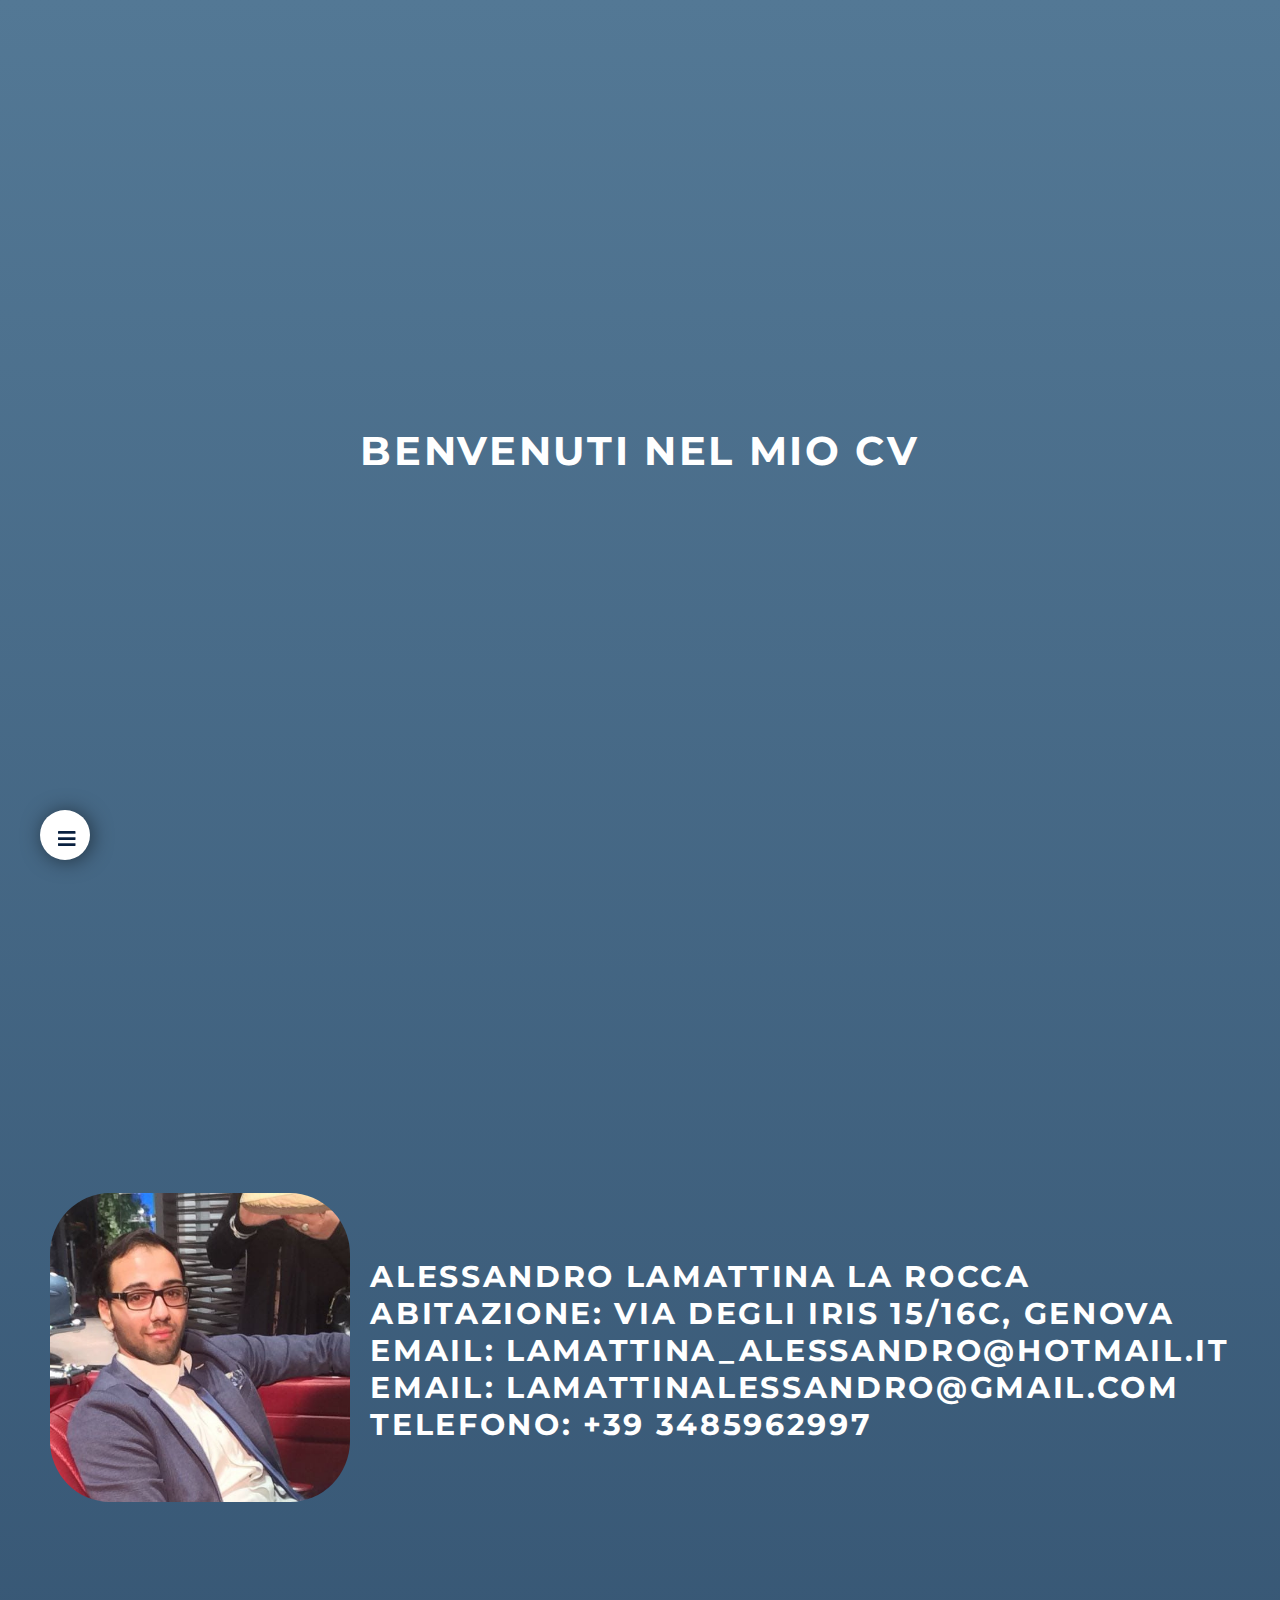
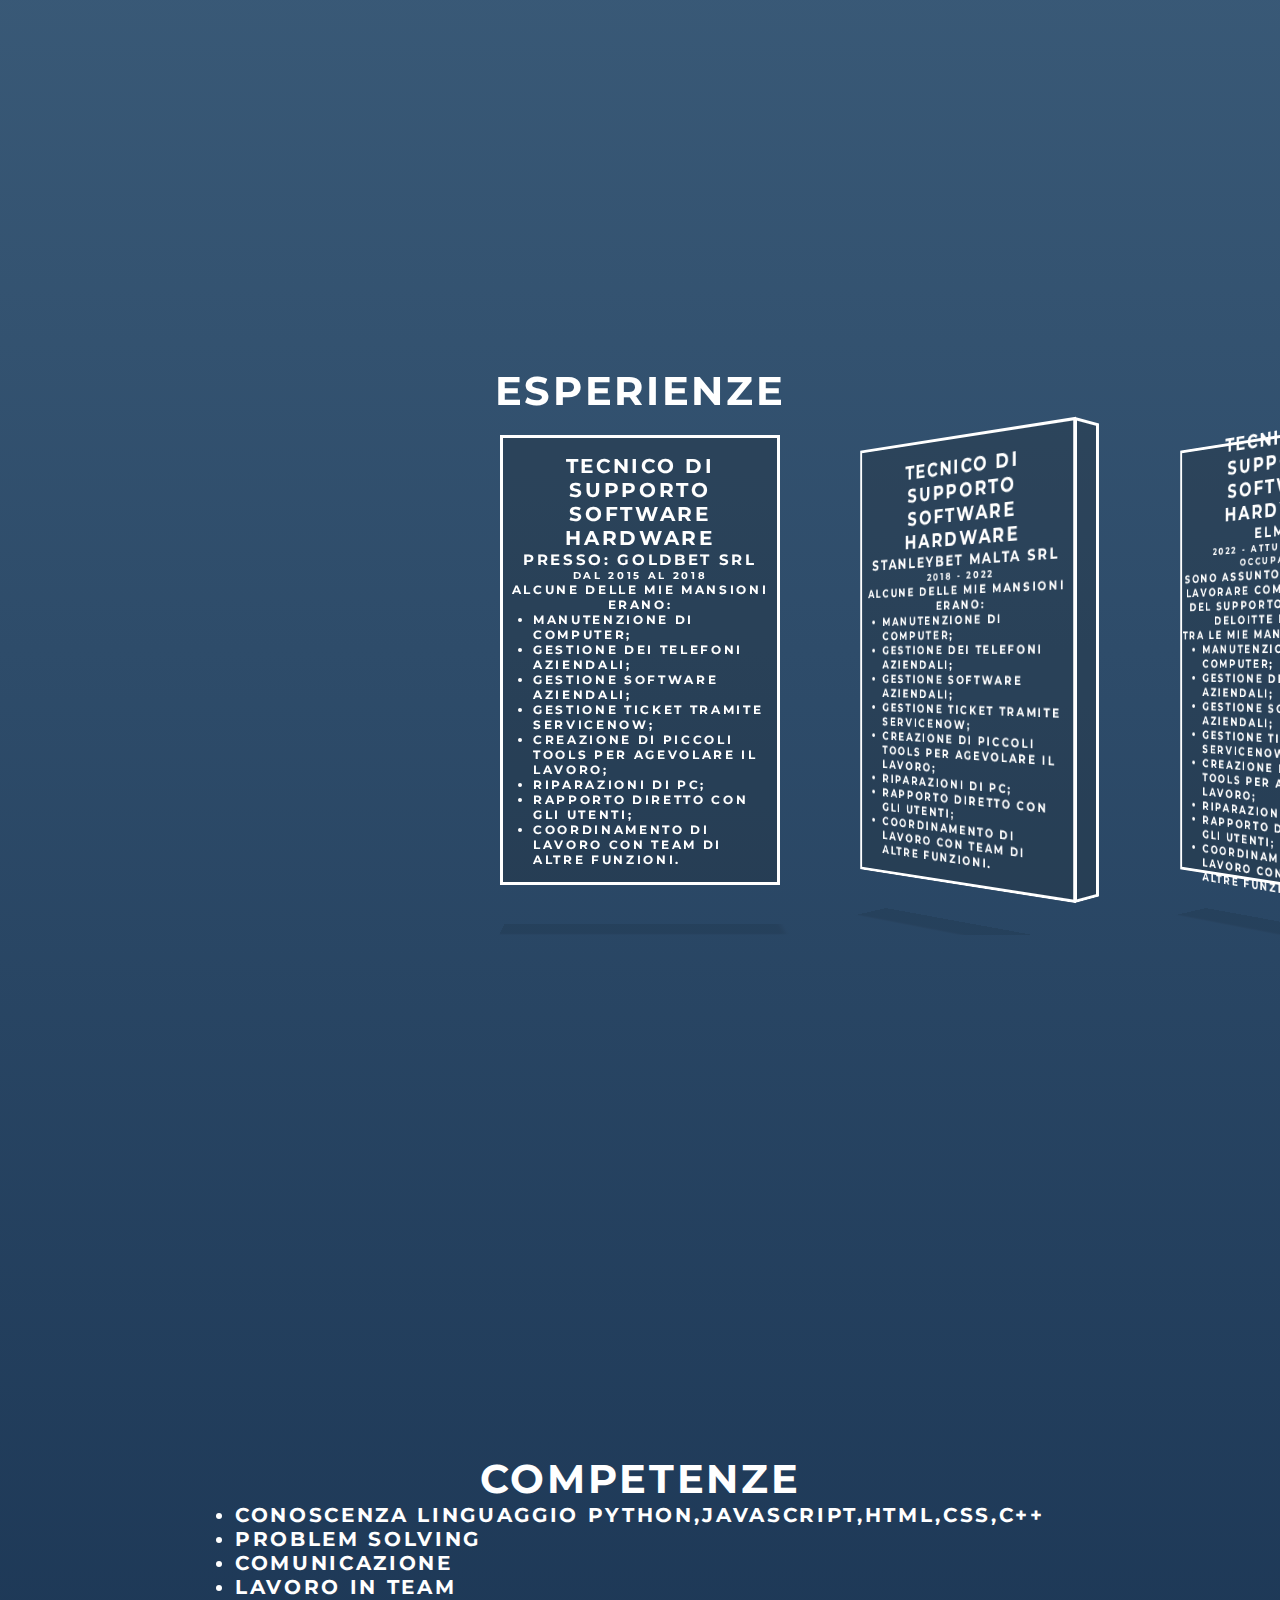
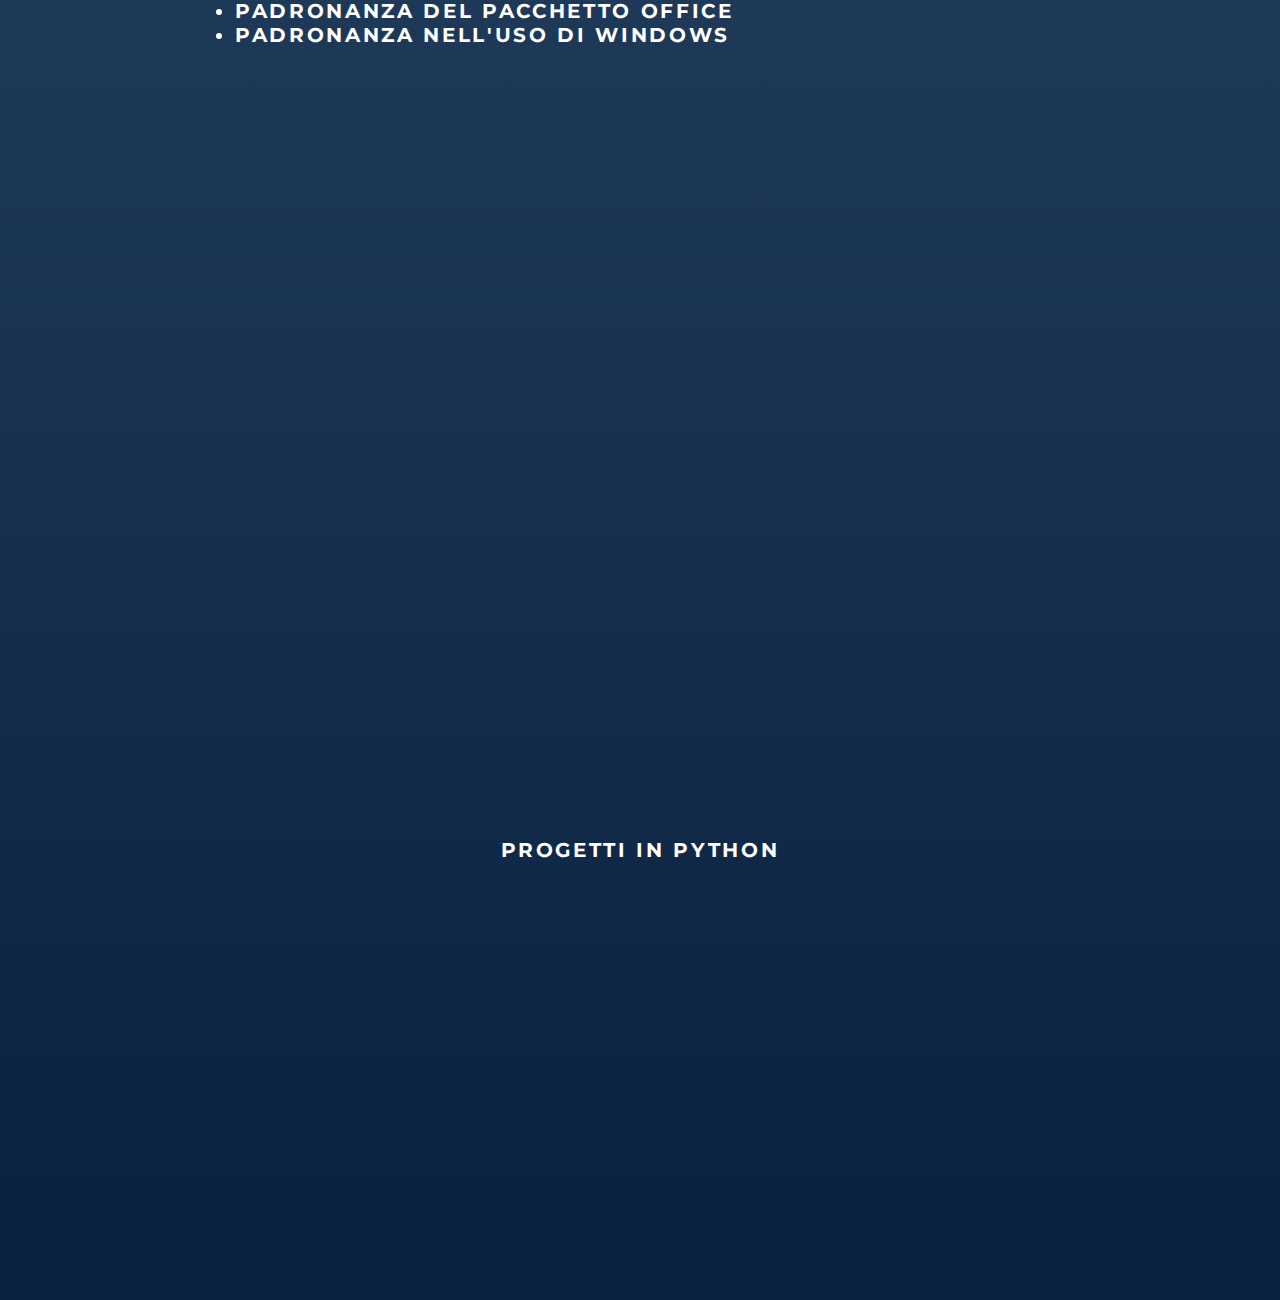
<file: excv/mycv2.0/index.html>
<!DOCTYPE html><html lang="en"><head>
  <meta charset="UTF-8">
    <link rel="apple-touch-icon" type="image/png" href="https://cpwebassets.codepen.io/assets/favicon/apple-touch-icon-5ae1a0698dcc2402e9712f7d01ed509a57814f994c660df9f7a952f3060705ee.png">
    <meta name="apple-mobile-web-app-title" content="CodePen">
   <script src="https://cpwebassets.codepen.io/assets/common/stopExecutionOnTimeout-2c7831bb44f98c1391d6a4ffda0e1fd302503391ca806e7fcc7b9b87197aec26.js"></script>
    <title>CV Lamattina</title>
    <link rel="canonical" href="https://codepen.io/alvarotrigo/pen/XWVwoEb">
    <link rel="stylesheet" href="https://use.fontawesome.com/releases/v5.5.0/css/all.css" integrity="sha384-B4dIYHKNBt8Bc12p+WXckhzcICo0wtJAoU8YZTY5qE0Id1GSseTk6S+L3BlXeVIU" crossorigin="anonymous">
    <link rel="stylesheet" href="https://fonts.googleapis.com/css?family=Montserrat:400,700">
    <link rel="canonical" href="https://codepen.io/chingy/pen/yLLZRbj">
    <link rel="stylesheet" href="https://static.fontawesome.com/css/fontawesome-app.css">
    <link rel="stylesheet" href="https://pro.fontawesome.com/releases/v5.9.0/css/all.css">
    <link rel="stylesheet" href="https://fonts.googleapis.com/css?family=Source+Sans+Pro:300,400&amp;display=swap">
    <link rel="stylesheet" href="./css/style.css">
    <link rel="stylesheet" href="./css/header.css">
    <link rel="stylesheet" href="./css/high_menu.css">
    <link rel="stylesheet" href="./css/up_button.css">
    <link rel="stylesheet" href="./css/carousel.css">
    <script src="https://cpwebassets.codepen.io/assets/common/stopExecutionOnTimeout-2c7831bb44f98c1391d6a4ffda0e1fd302503391ca806e7fcc7b9b87197aec26.js"></script>
    <script src="https://cpwebassets.codepen.io/assets/editor/iframe/iframeConsoleRunner-6d8bf8b4b479137260842506acbb12717dace0823c023e08b96360e60b0840d9.js"></script>
    <script src="https://cpwebassets.codepen.io/assets/editor/iframe/iframeRefreshCSS-44fe83e49b63affec96918c9af88c0d80b209a862cf87ac46bc933074b8c557d.js"></script>
    <script src="https://cpwebassets.codepen.io/assets/editor/iframe/iframeRuntimeErrors-4f205f2c14e769b448bcf477de2938c681660d5038bc464e3700256713ebe261.js"></script>
    <script>
      window.console = window.console || function(t) {};
    </script>  
</head>

<body translate="no">
  <header class="open">
    <div class="triangle left"><h1>CIAO</h1></div>
    <div class="triangle right"><h1>This is a title</h1></div>
    <button class="menu_laterale"></button>
  </header>

  <nav style="display: none;">
    <ul>
      <li>Home</li>
      <li>Informazioni personali</li>
      <li>Esperienza lavorativa</li>
      <li>Competenze</li>
      <li>Progetti in Python</li>
    </ul>
    <div id="nav-close"><i class="fas fa-times"></i></div>
  </nav>

  <content>
    <section id ="home"style="font-size: 40px;">Benvenuti nel mio CV</section>
    <section id="informazioni_personali"><h1>Informazioni Personali</h1></section>
    <section id="esperienze">    
      <div class="carousel"><h1 style="text-align: center;">Esperienze</h1>
        <div class="carousel__body">
          <div class="carousel__prev"><i class="far fa-angle-left"></i></div>
          <div class="carousel__next"><i class="far fa-angle-right"></i></div>
          <div class="carousel__slider" style="width: 3412.5px; transform: translate3d(-170.625px, 0px, 0px);">
            <div class="carousel__slider__item" style="width: 301.25px; height: 234px;">
              <div class="item__3d-frame" style="transform: perspective(1200px) rotateY(40deg);">
                <div class="item__3d-frame__box item__3d-frame__box--front">
                    <div class="experience">
                        <div class="title"><h2 style="font-size: 20px;">Tecnico di supporto software hardware</h2></div>
                        <div class="company"><p style="font-size: 15px;">Presso: Goldbet srl</p></div>
                        <div class="year"style="font-size: 10px;">Dal 2015 al 2018</div>
                        <div class="description"style="font-size: 12px;">
                            Alcune delle mie mansioni erano:
                        </div>
                        <ul class="tasks" style="font-size: 12px; margin-left: 30px; text-align: left;">
                            <li >Manutenzione di computer;</li>
                            <li>Gestione dei telefoni aziendali;</li>
                            <li>Gestione software aziendali;</li>
                            <li>Gestione ticket tramite ServiceNow;</li>
                            <li>Creazione di piccoli tools per agevolare il lavoro;</li>
                            <li>Riparazioni di PC;</li>
                            <li>Rapporto diretto con gli utenti;</li>
                            <li>Coordinamento di lavoro con team di altre funzioni.</li>
                        </ul>
                    </div>
                </div>
                <div class="item__3d-frame__box item__3d-frame__box--left"></div>
                <div class="item__3d-frame__box item__3d-frame__box--right">             </div>
              </div>
            </div>
            <div class="carousel__slider__item" style="width: 301.25px; height: 234px;">
              <div class="item__3d-frame" style="transform: perspective(1200px) rotateY(40deg);">
                <div class="item__3d-frame__box item__3d-frame__box--front">
                    <div class="experience">
                        <div class="title"><h2 style="font-size: 20px;">Tecnico di supporto software hardware</h2></div>
                        <div class="company"><p style="font-size: 15px;">Stanleybet Malta srl</p></div>
                        <div class="year"><p style="font-size: 10px;">2018 - 2022</p></div>
                        <div class="description" style="font-size: 12px;">
                            Alcune delle mie mansioni erano:
                        </div>
                        <ul class="tasks" style="font-size: 12px; margin-left: 30px; text-align: left;">
                            <li>Manutenzione di computer;</li>
                            <li>Gestione dei telefoni aziendali;</li>
                            <li>Gestione software aziendali;</li>
                            <li>Gestione ticket tramite ServiceNow;</li>
                            <li>Creazione di piccoli tools per agevolare il lavoro;</li>
                            <li>Riparazioni di PC;</li>
                            <li>Rapporto diretto con gli utenti;</li>
                            <li>Coordinamento di lavoro con team di altre funzioni.</li>
                        </ul>
                    </div>
                </div>
                <div class="item__3d-frame__box item__3d-frame__box--left"></div>
                <div class="item__3d-frame__box item__3d-frame__box--right">             </div>
              </div>
            </div>
            <div class="carousel__slider__item carousel__slider__item--active" style="width: 301.25px; height: 234px;">
              <div class="item__3d-frame" style="transform: perspective(1200px);">
                <div class="item__3d-frame__box item__3d-frame__box--front">
                    <div class="experience">
                        <div class="title" style="font-size: 20px;">Tecnico di supporto software hardware</div>
                        <div class="company" style="font-size: 15px;">Elmec</div>
                        <div class="year" style="font-size: 10px;">2022 - Attualmente in occupazione</div>
                        <div class="description" style="font-size: 12px;">
                            Sono assunto da Elmec per lavorare come specialista del supporto tecnico per Deloitte Italy spa. <br>
                            Tra le mie mansioni ci sono:
                        </div>
                        <ul class="tasks" style="font-size: 12px; margin-left: 30px; text-align: left;">
                            <li>Manutenzione di computer;</li>
                            <li>Gestione dei telefoni aziendali;</li>
                            <li>Gestione software aziendali;</li>
                            <li>Gestione ticket tramite ServiceNow;</li>
                            <li>Creazione di piccoli tools per agevolare il lavoro;</li>
                            <li>Riparazioni di PC;</li>
                            <li>Rapporto diretto con gli utenti;</li>
                            <li>Coordinamento di lavoro con team di altre funzioni.</li>
                        </ul>
                    </div>            
                </div>
                <div class="item__3d-frame__box item__3d-frame__box--left"></div>
                <div class="item__3d-frame__box item__3d-frame__box--right">             </div>
              </div>
            </div>
          </div>
        </div>
      </div>
    </section>
    <section id="competenze"></section>
    <section id="python">Progetti in Python</section>
  </content>
  <button class="back-to-top-button" id="back-to-top-button">
    <div class="arrow-up"></div>
  </button>


  <script src="./js/script.js"></script>
  <script src="./js/carousel.js"></script>
  <script src="https://cdnjs.cloudflare.com/ajax/libs/jquery/3.1.1/jquery.min.js"></script>
  <script id="rendered-js" src="./js/menu.js"></script>
  <script src="https://cpwebassets.codepen.io/assets/common/stopExecutionOnTimeout-2c7831bb44f98c1391d6a4ffda0e1fd302503391ca806e7fcc7b9b87197aec26.js"></script>
  <script src="https://cpwebassets.codepen.io/assets/editor/iframe/iframeConsoleRunner-6d8bf8b4b479137260842506acbb12717dace0823c023e08b96360e60b0840d9.js"></script>
  <script src="https://cpwebassets.codepen.io/assets/editor/iframe/iframeRefreshCSS-44fe83e49b63affec96918c9af88c0d80b209a862cf87ac46bc933074b8c557d.js"></script>
  <script src="https://cpwebassets.codepen.io/assets/editor/iframe/iframeRuntimeErrors-4f205f2c14e769b448bcf477de2938c681660d5038bc464e3700256713ebe261.js"></script>
  <script src="https://cdpn.io/cpe/boomboom/pen.js?key=pen.js-ccaa19bd-62d4-a05f-b4b2-60fbccf3422b" crossorigin=""></script>

</body>
</html>
</file>
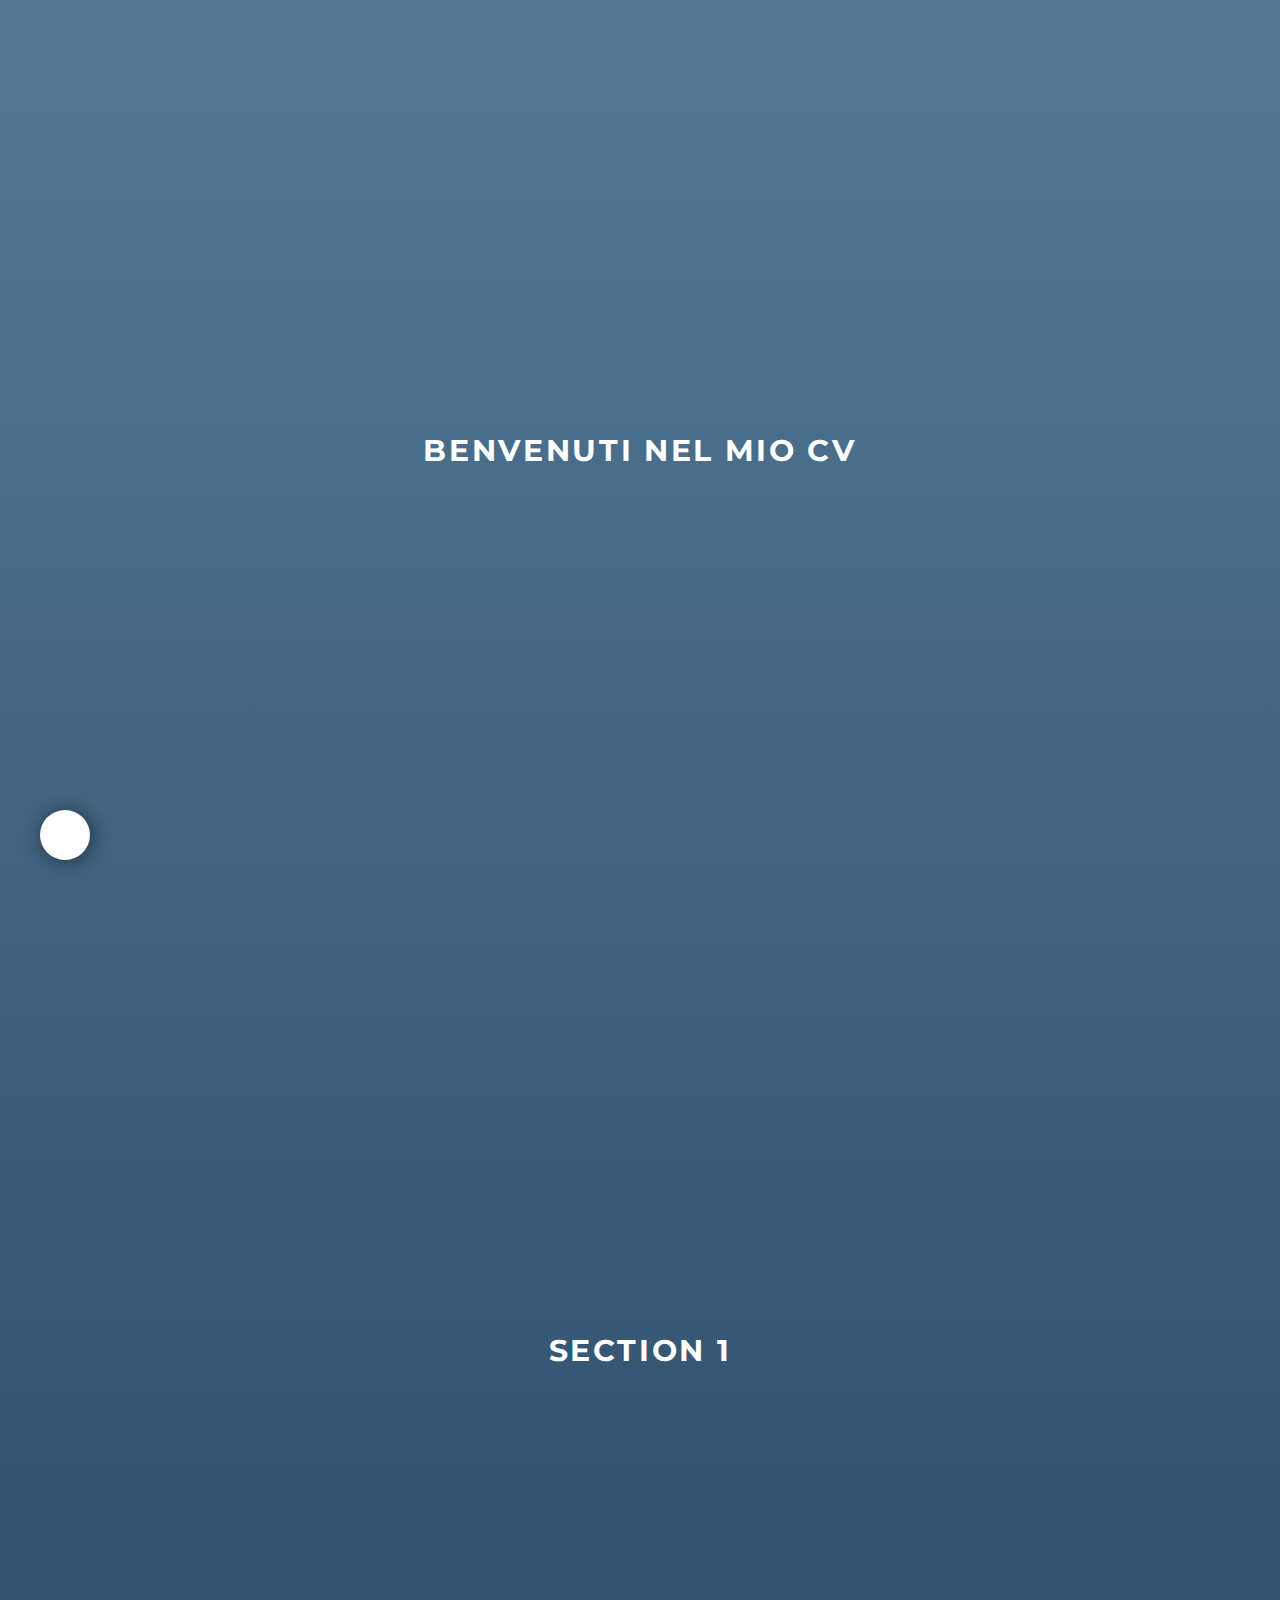
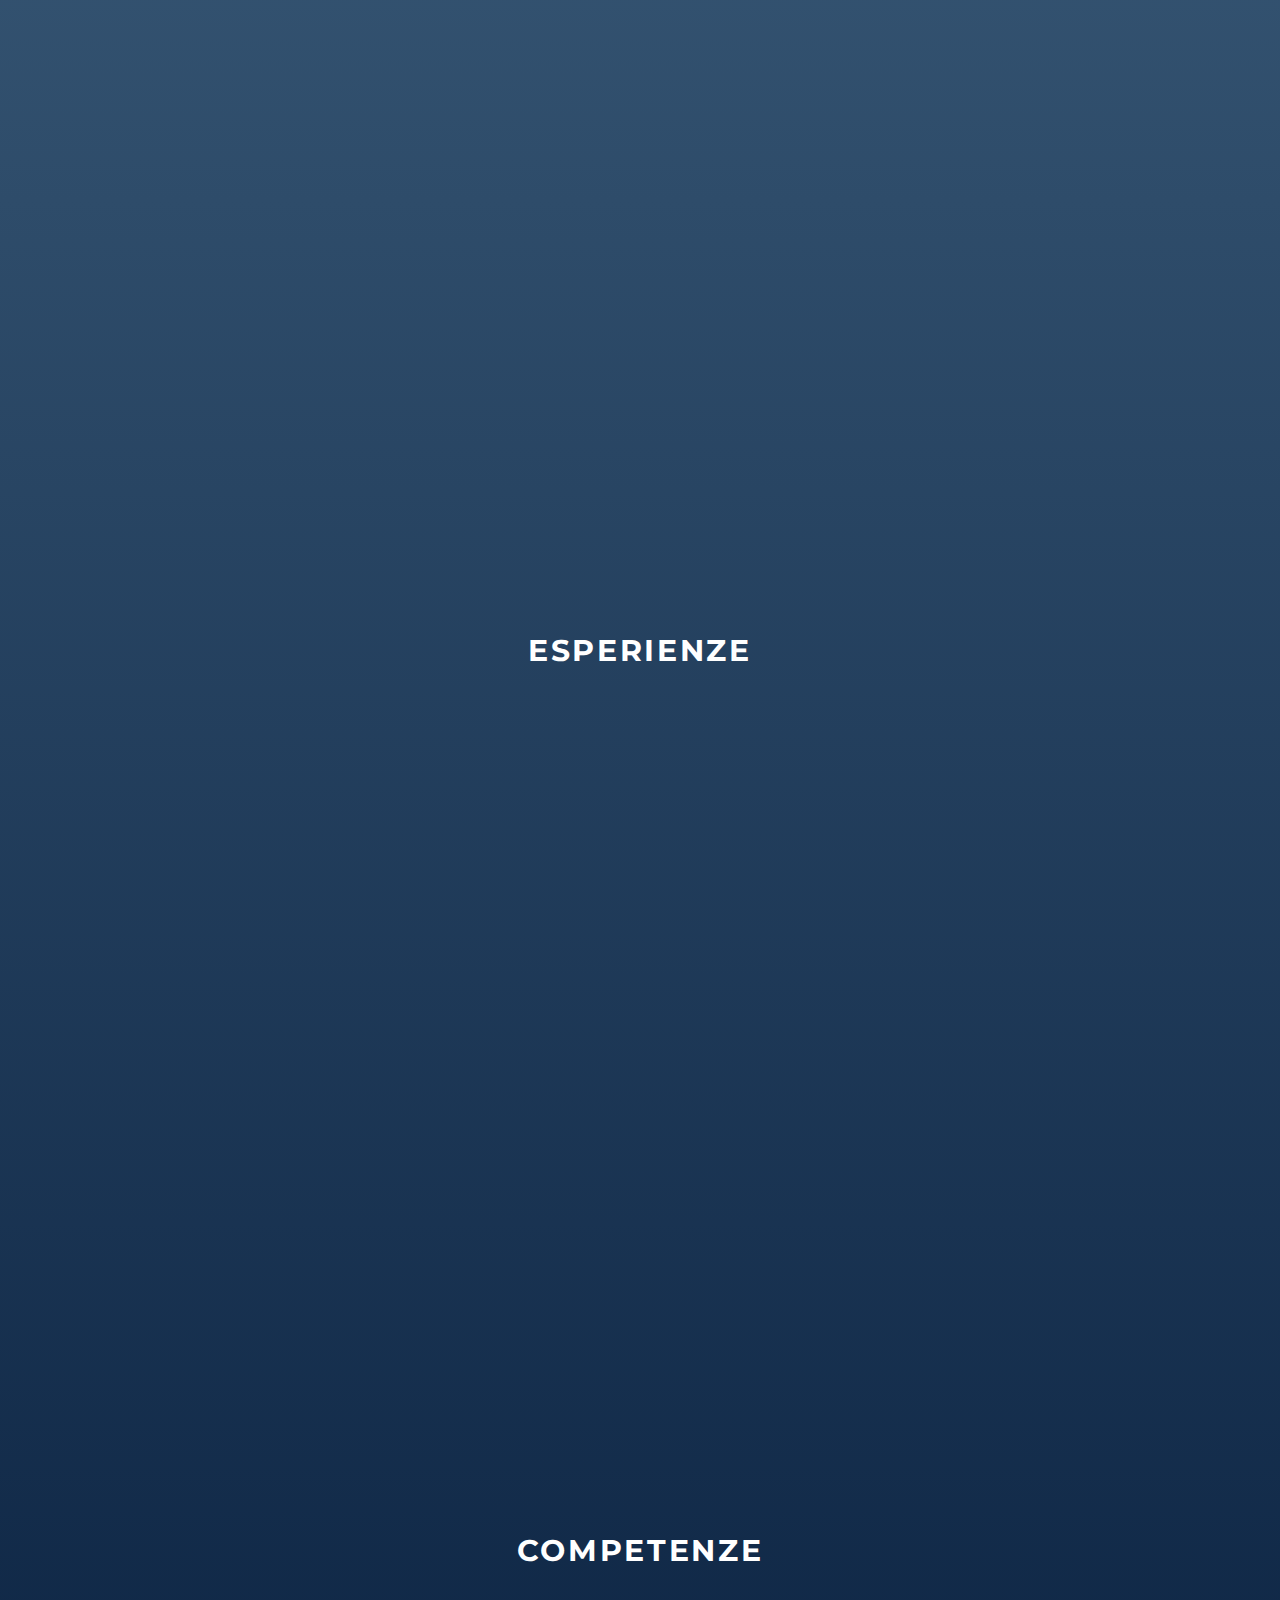
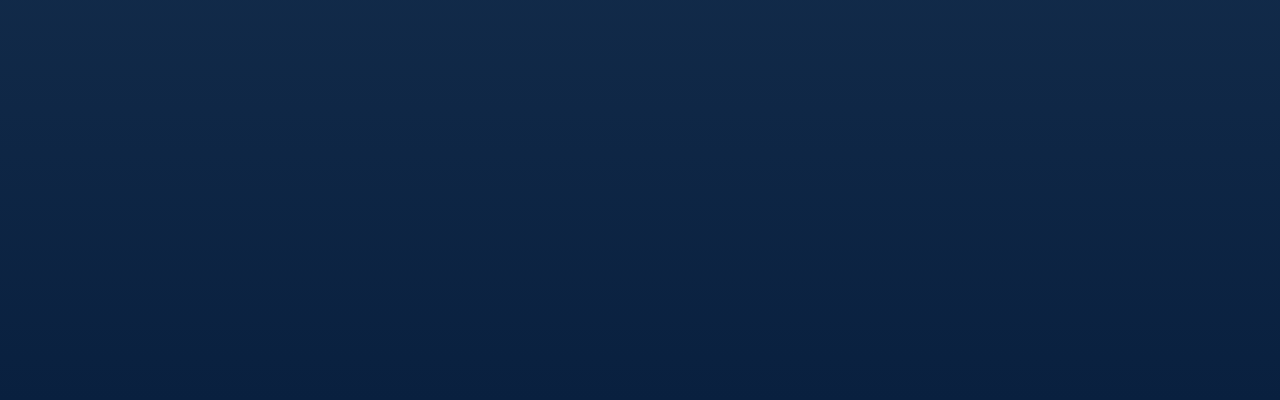
<file: excv/test/index.html>
<!DOCTYPE html><html lang="en"><head>
  <meta charset="UTF-8">
  

    <link rel="apple-touch-icon" type="image/png" href="https://cpwebassets.codepen.io/assets/favicon/apple-touch-icon-5ae1a0698dcc2402e9712f7d01ed509a57814f994c660df9f7a952f3060705ee.png">

    <meta name="apple-mobile-web-app-title" content="CodePen">

    <link rel="shortcut icon" type="image/x-icon" href="https://cpwebassets.codepen.io/assets/favicon/favicon-aec34940fbc1a6e787974dcd360f2c6b63348d4b1f4e06c77743096d55480f33.ico">

    <link rel="mask-icon" type="image/x-icon" href="https://cpwebassets.codepen.io/assets/favicon/logo-pin-b4b4269c16397ad2f0f7a01bcdf513a1994f4c94b8af2f191c09eb0d601762b1.svg" color="#111">



  
    <script src="https://cpwebassets.codepen.io/assets/common/stopExecutionOnTimeout-2c7831bb44f98c1391d6a4ffda0e1fd302503391ca806e7fcc7b9b87197aec26.js"></script>


  <title>CodePen - Reveal content animation (and menu)</title>

    <link rel="canonical" href="https://codepen.io/alvarotrigo/pen/XWVwoEb">
  <link rel="stylesheet" href="https://use.fontawesome.com/releases/v5.5.0/css/all.css" integrity="sha384-B4dIYHKNBt8Bc12p+WXckhzcICo0wtJAoU8YZTY5qE0Id1GSseTk6S+L3BlXeVIU" crossorigin="anonymous">
  
  <link rel="stylesheet" href="https://fonts.googleapis.com/css?family=Montserrat:400,700">
  <link rel="stylesheet" href="style.css">

  <script>
  window.console = window.console || function(t) {};
</script>

  
  
</head>

<body translate="no">
  <header class="fixed-header" id="myHeader">
    <nav>
      <ul class="nav-list">
        <li><a href=".\file\curricula.pdf" download="curricula.pdf">Curricula</a></li>
        <li><a href="#informazioni_personali">Informazioni personali</a></li>
        <li><a href="#esperienze">Esperienza lavorativa</a></li>
        <li><a href="#competenze">Competenze</a></li>
      </ul>
    </nav>
  </header>
<header class="open">
  <div class="triangle left"><h1>CIAO</h1></div>
  <div class="triangle right"><h1>This is a title</h1></div>
  <button class=""></button>
</header>

<nav style="display: none;">
  <ul>
    <li>Benvenuti nel mio CV</li>
    <li>Informazioni personali</li>
    <li>Esperienza lavorativa</li>
    <li>Competenze</li>
  </ul>
  <div id="nav-close"><i class="fas fa-times"></i></div>
</nav>

<content>
  <section>Benvenuti nel mio CV</section>
  <section id="informazioni_personali">Section 1</section>
  <section id="esperienze">Esperienze</section>
  <section id="competenze">Competenze</section>
</content>
  <script src="https://cdnjs.cloudflare.com/ajax/libs/jquery/3.1.1/jquery.min.js"></script>
      <script id="rendered-js" src="script_menu.js"></script>

  



</body></html>
</file>
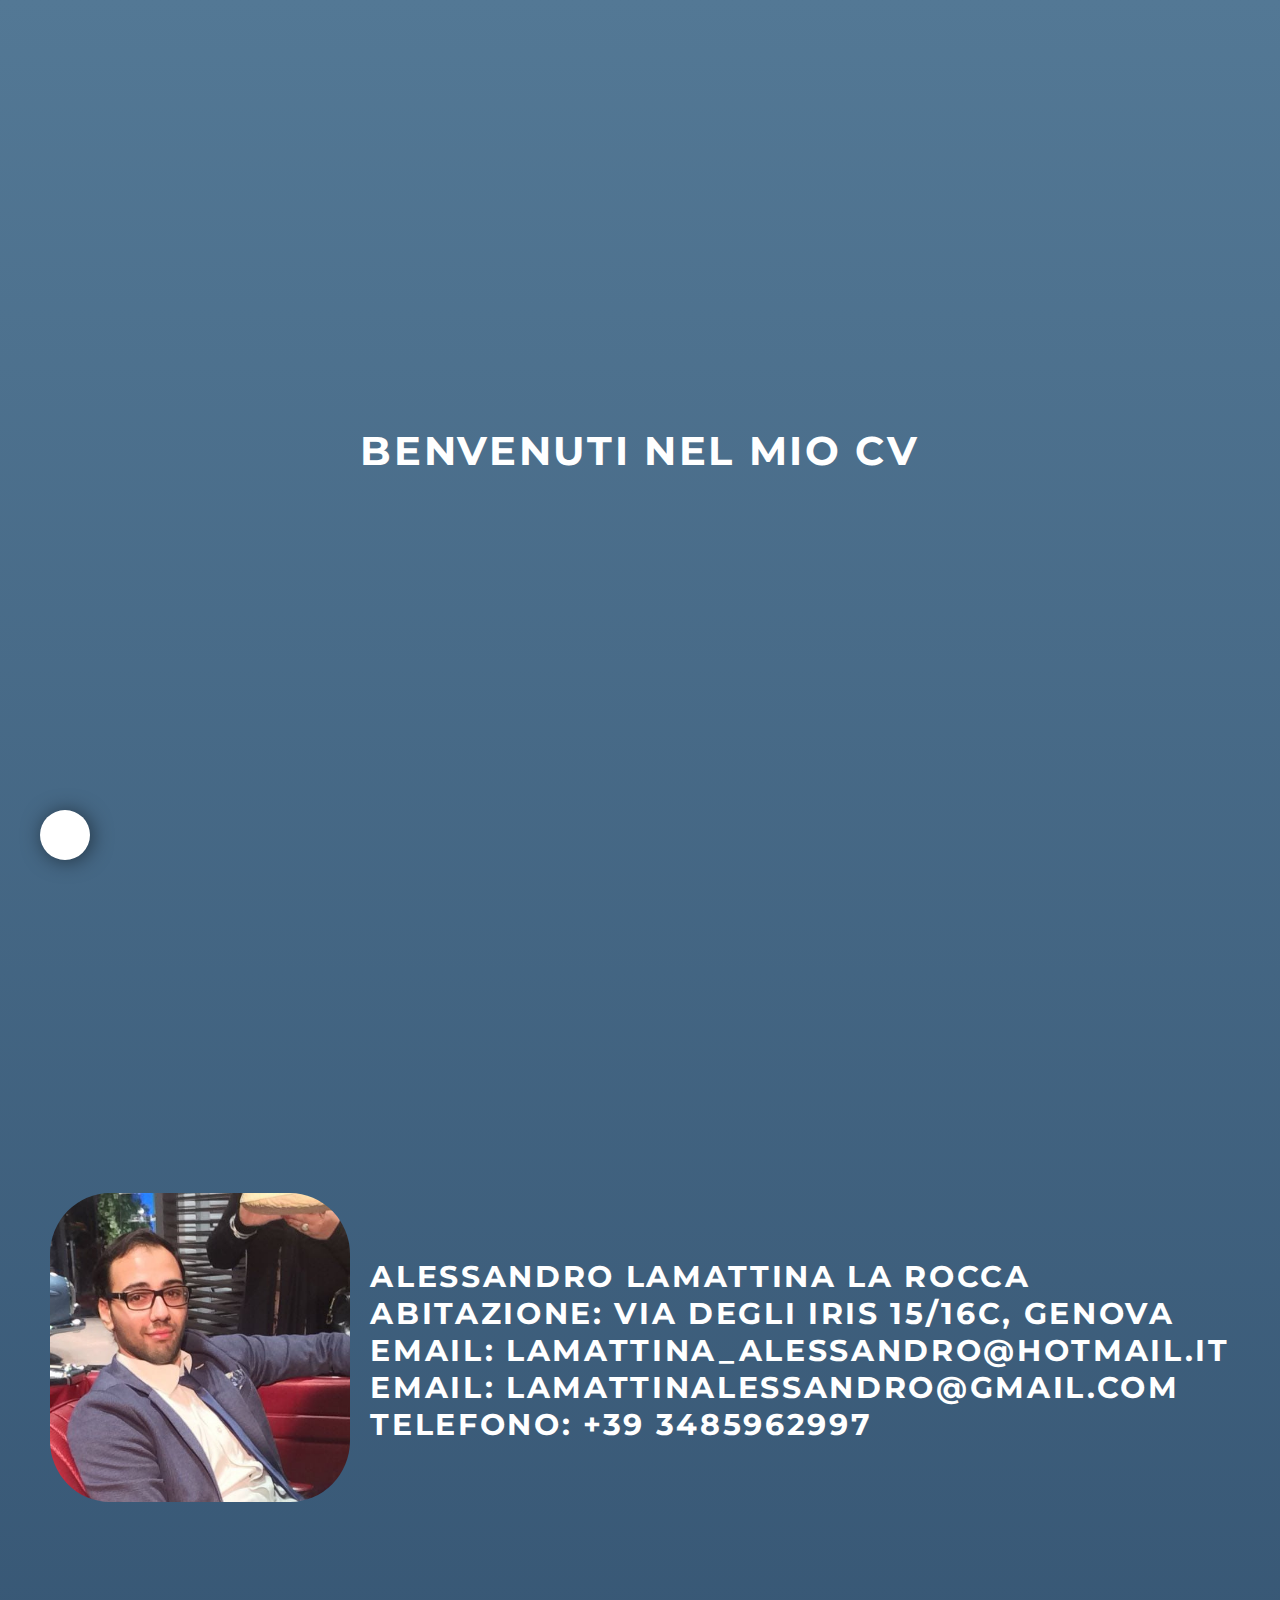
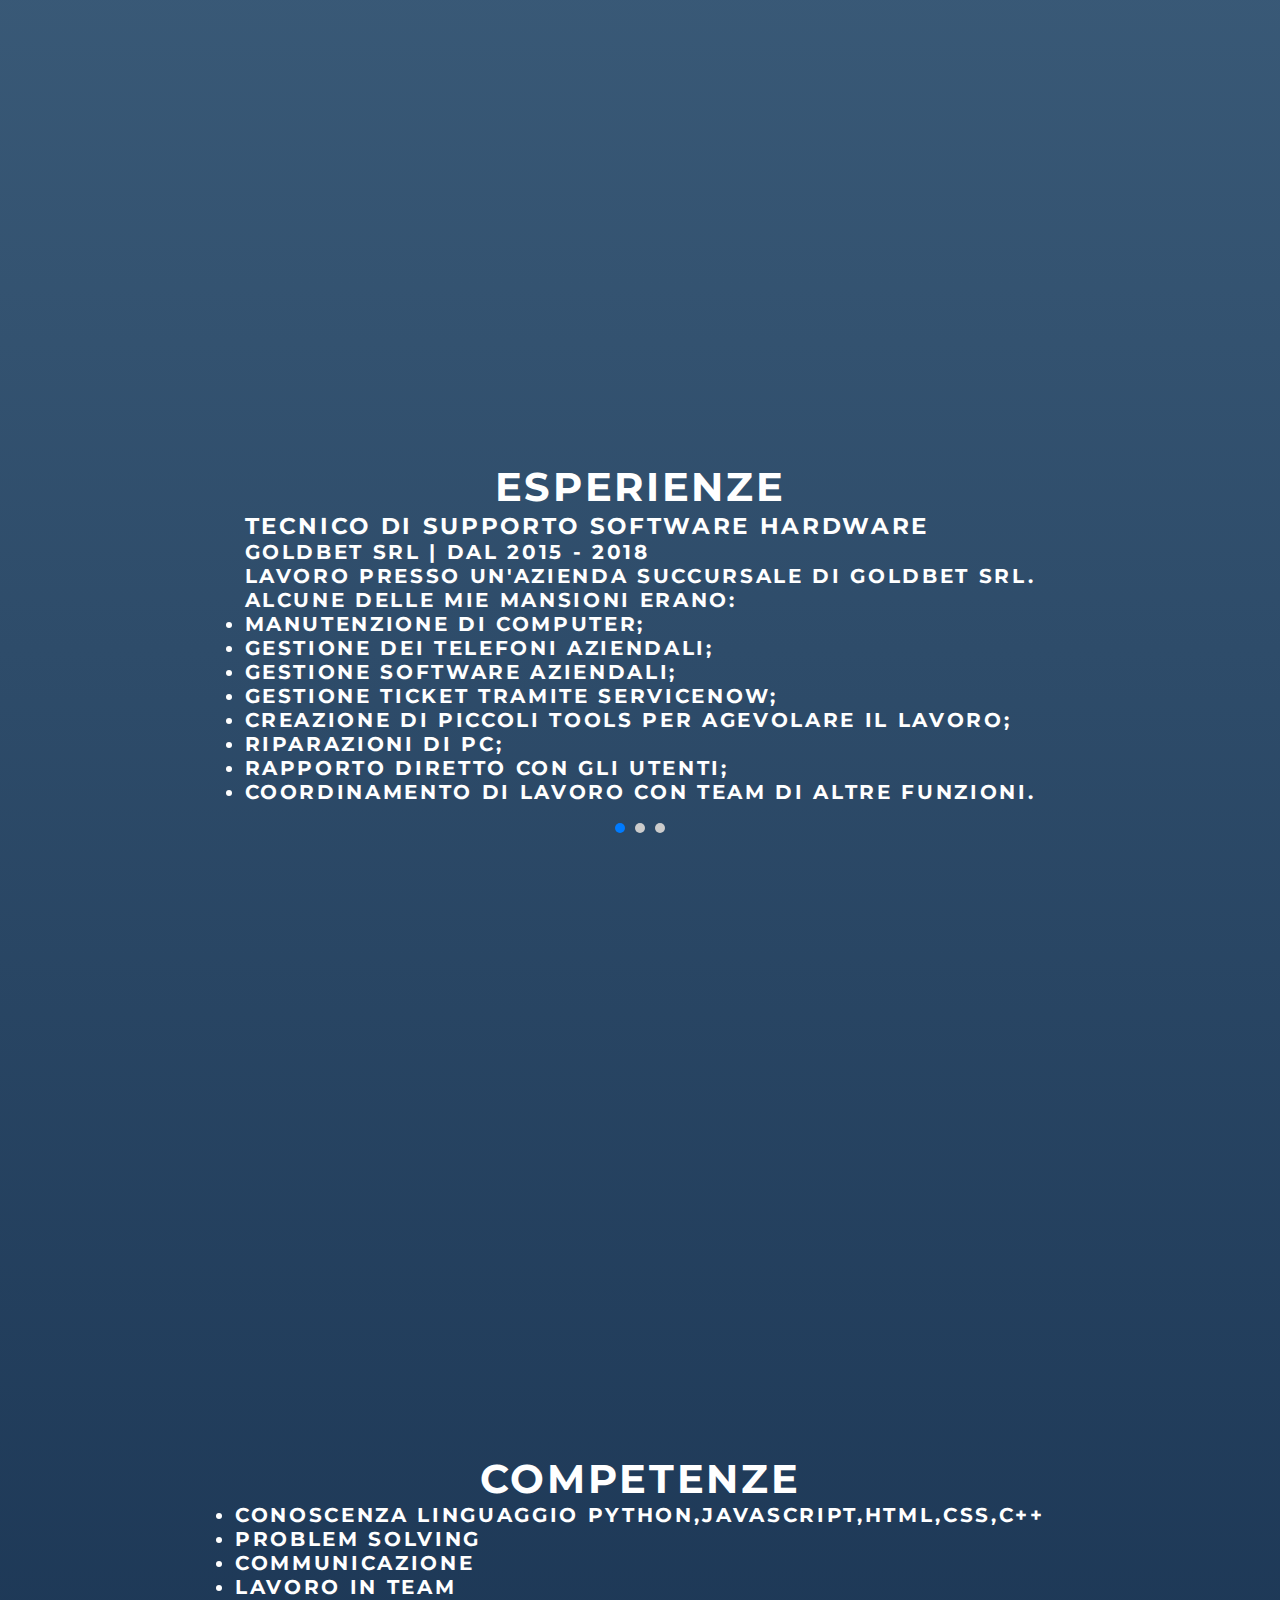
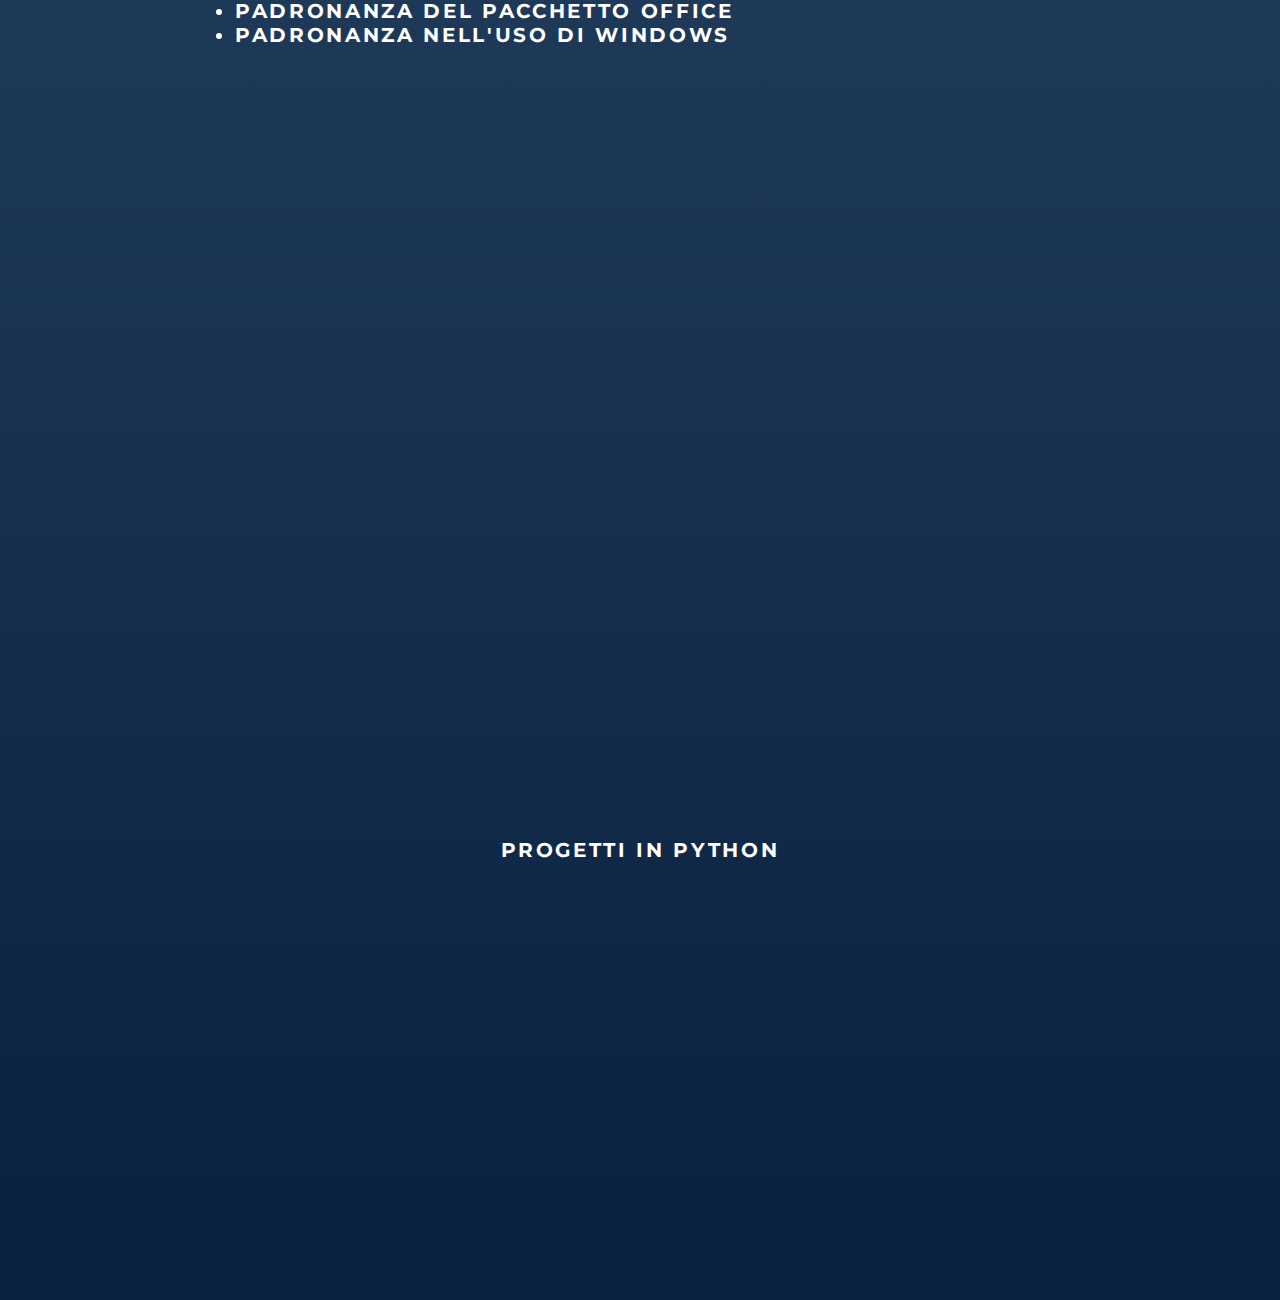
<file: excv/mycv2.0/backup 10-09 no carousel/index.html>
<!DOCTYPE html><html lang="en"><head>
  <meta charset="UTF-8">
    <link rel="apple-touch-icon" type="image/png" href="https://cpwebassets.codepen.io/assets/favicon/apple-touch-icon-5ae1a0698dcc2402e9712f7d01ed509a57814f994c660df9f7a952f3060705ee.png">
    <meta name="apple-mobile-web-app-title" content="CodePen">
   <script src="https://cpwebassets.codepen.io/assets/common/stopExecutionOnTimeout-2c7831bb44f98c1391d6a4ffda0e1fd302503391ca806e7fcc7b9b87197aec26.js"></script>
    <title>CV Lamattina</title>
    <link rel="canonical" href="https://codepen.io/alvarotrigo/pen/XWVwoEb">
    <link rel="stylesheet" href="https://use.fontawesome.com/releases/v5.5.0/css/all.css" integrity="sha384-B4dIYHKNBt8Bc12p+WXckhzcICo0wtJAoU8YZTY5qE0Id1GSseTk6S+L3BlXeVIU" crossorigin="anonymous">
    <link rel="stylesheet" href="https://fonts.googleapis.com/css?family=Montserrat:400,700">
    <link rel="stylesheet" href="./css/style.css">
    <link rel="stylesheet" href="./css/header.css">
    <link rel="stylesheet" href="./css/high_menu.css">
    <link rel="stylesheet" href="./css/up_button.css">
    <link rel="stylesheet" href="./css/carousel.css">
    <script>
      window.console = window.console || function(t) {};
    </script>  
</head>

<body translate="no">
  <header class="open">
    <div class="triangle left"><h1>CIAO</h1></div>
    <div class="triangle right"><h1>This is a title</h1></div>
    <button class="menu_laterale"></button>
  </header>

  <nav style="display: none;">
    <ul>
      <li>Home</li>
      <li>Informazioni personali</li>
      <li>Esperienza lavorativa</li>
      <li>Competenze</li>
      <li>Progetti in Python</li>
    </ul>
    <div id="nav-close"><i class="fas fa-times"></i></div>
  </nav>

  <content>
    <section id ="home"style="font-size: 40px;">Benvenuti nel mio CV</section>
    <section id="informazioni_personali"><h1>Informazioni Personali</h1></section>
    <section id="esperienze">    
      <h1 style="text-align: center;">Esperienze</h1>
        <div id="experience-carousel" class="carousel">
        </div>
        <div id="position-indicator" class="position-indicators">
      </div>
    </section>
    <section id="competenze"></section>
    <section id="python">Progetti in Python</section>
  </content>
  <button class="back-to-top-button" id="back-to-top-button">
    <div class="arrow-up"></div>
  </button>


  <script src="./js/script.js"></script>
  <script src="./js/carousel.js"></script>
  <script src="https://cdnjs.cloudflare.com/ajax/libs/jquery/3.1.1/jquery.min.js"></script>
  <script id="rendered-js" src="./js/menu.js"></script>
</body>
</html
</file>
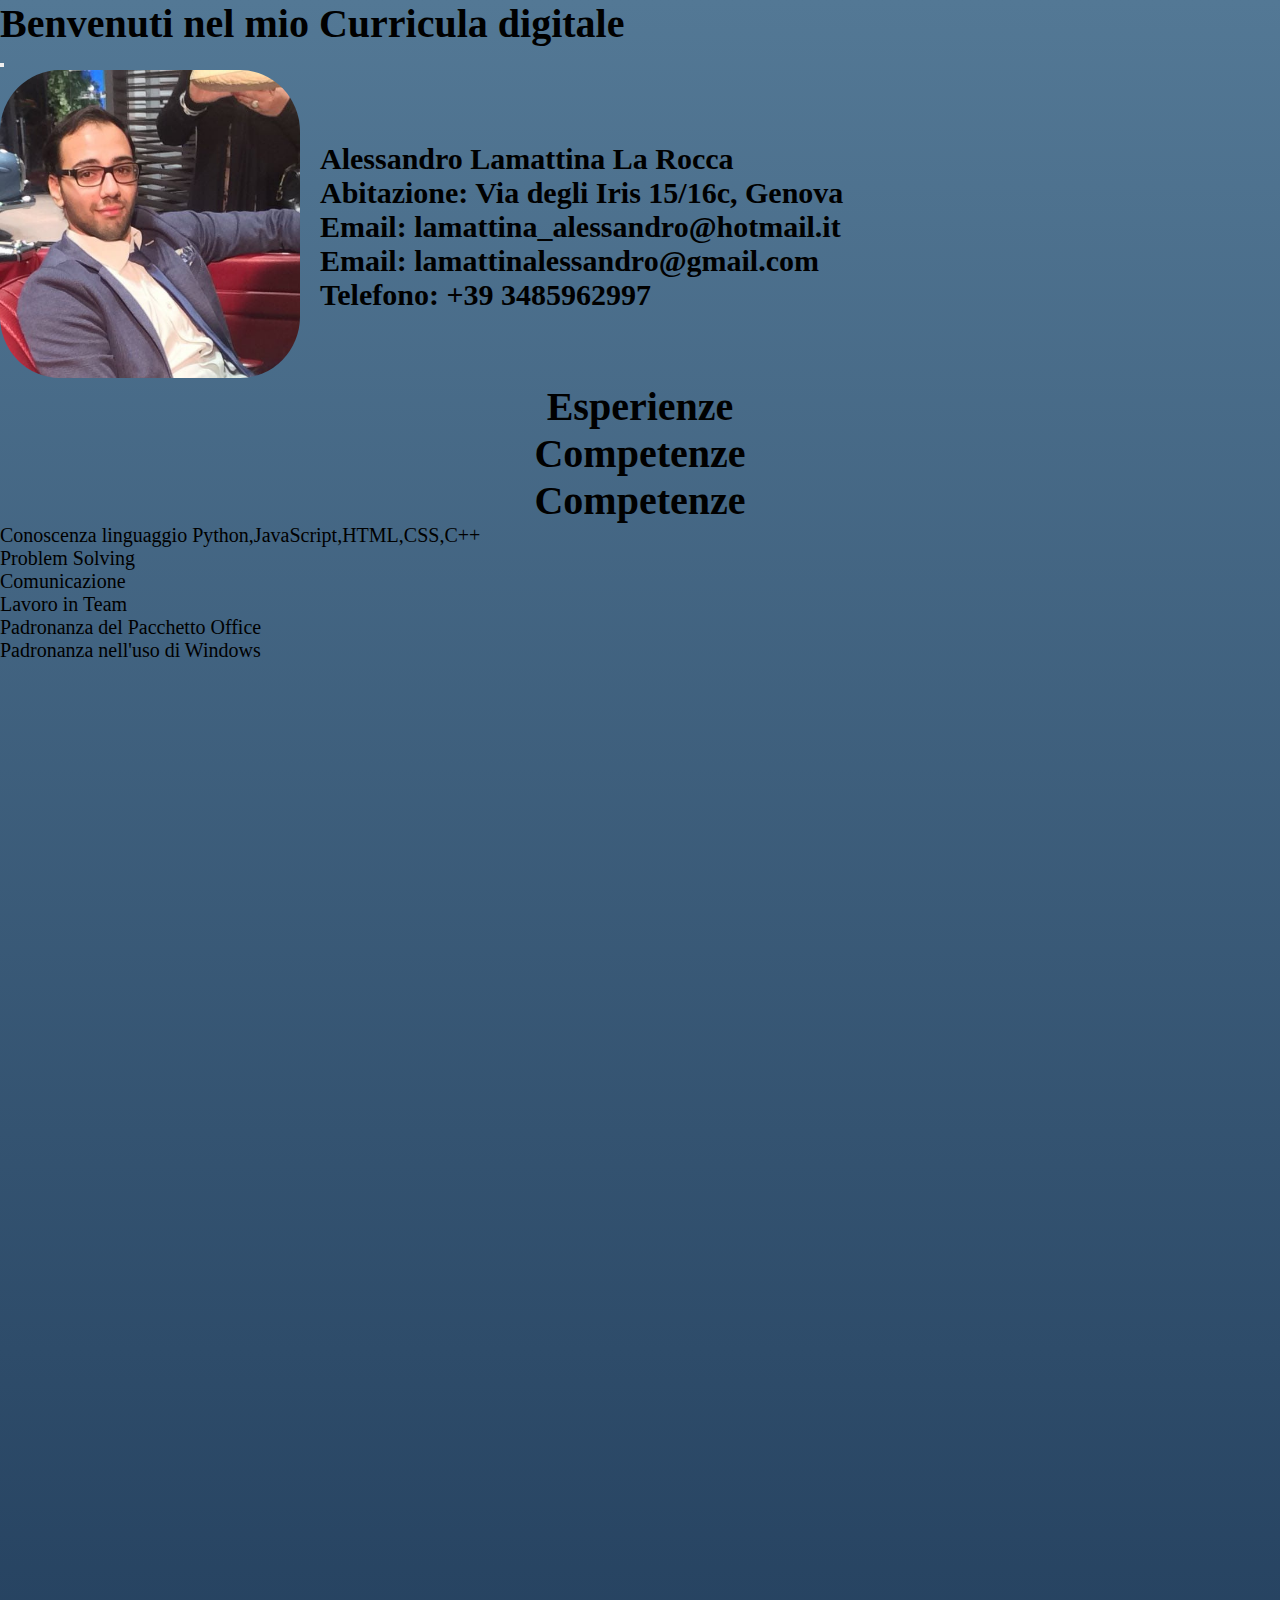
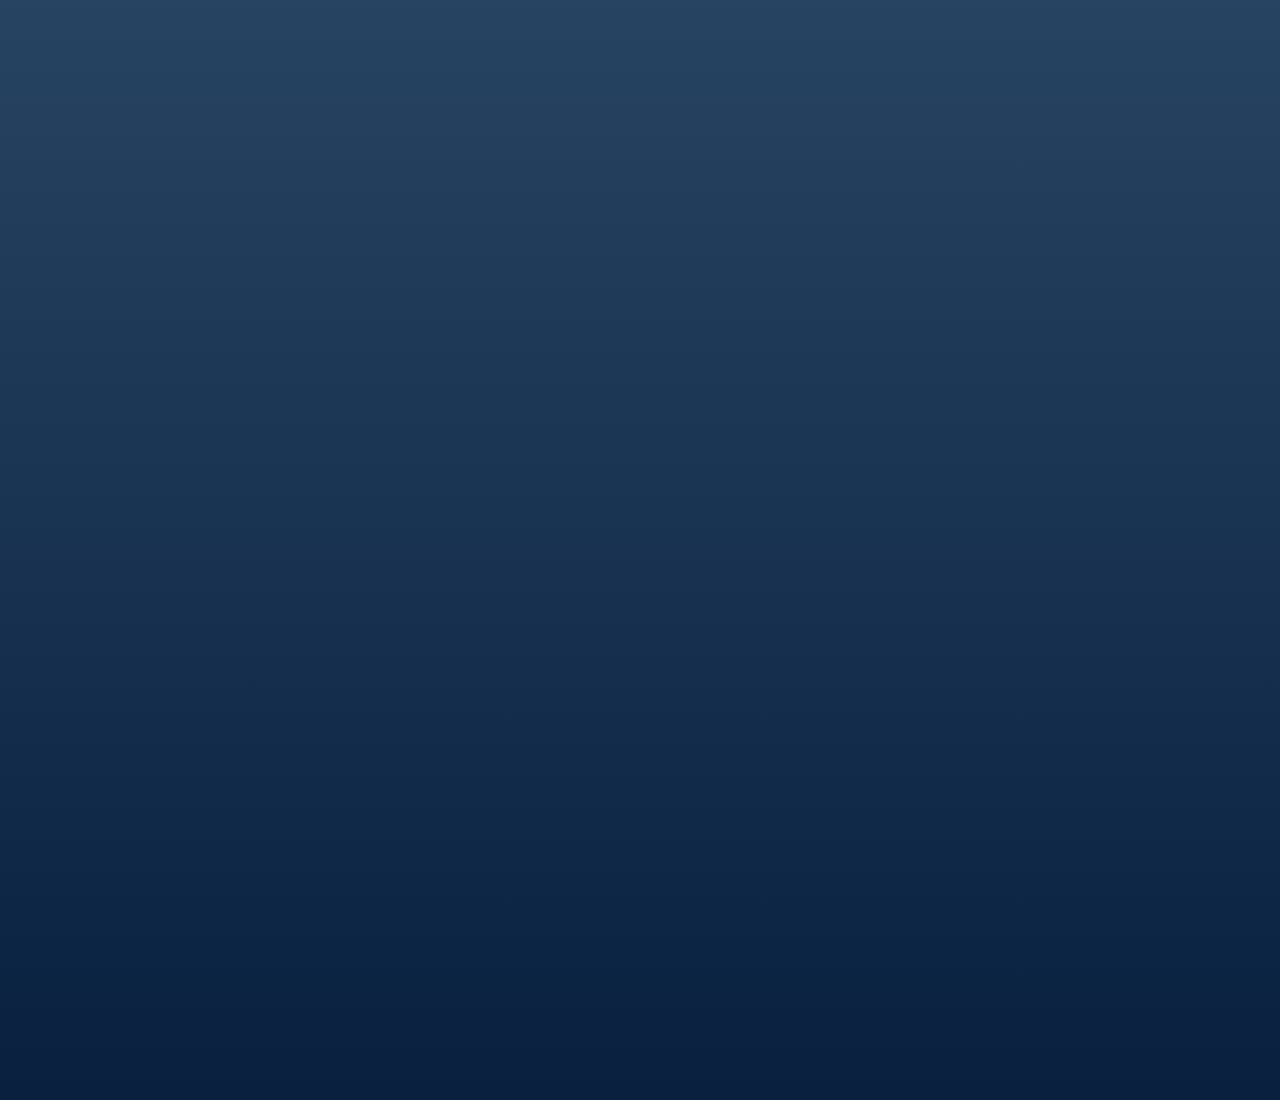
<file: main.html>
<!DOCTYPE html>
<html lang="it">
<head>
  <meta charset="UTF-8">
  <meta name="viewport" content="width=device-width, initial-scale=1.0">
  <link rel="stylesheet" href=".\css\style.css">
  <title>Curriculum Vitae</title>
</head>
<body>
  <div class="menu-btn" id="menuBtn">
    <div class="bar"></div>
    <div class="bar"></div>
    <div class="bar"></div>
</div>
<nav class="sidebar" id="sidebar">
    <ul>
        <li><a href="main.html">Home</a></li>
        <li><a href="opencv.html">Esperienza con OpenCv</a></li>
        <li><a href="#">Esperienza con Conversioni dati PDf-Excel</a></li>
        <li><a href="#">Software per l'invio massivo di mail</a></li>
        <li><a href=".\file\curricula.pdf" download="curricula.pdf">Curricula</a></li>
        <li><a href="#informazioni_personali">Informazioni personali</a></li>
        <li><a href="#esperienze">Esperienza lavorativa</a></li>
        <li><a href="#competenze">Competenze</a></li>
    </ul>
</nav>
  <header class="fixed-header" id="myHeader">
    <nav>
      <ul class="nav-list">
        <li><a href=".\file\curricula.pdf" download="curricula.pdf">Curricula</a></li>
        <li><a href="#informazioni_personali">Informazioni personali</a></li>
        <li><a href="#esperienze">Esperienza lavorativa</a></li>
        <li><a href="#competenze">Competenze</a></li>
      </ul>
    </nav>
  </header>
    <div class="name" id="name">
      <h1>Benvenuti nel mio Curricula digitale</h1>
    </div>
    <button id="back-to-top-button">
      <div class="arrow-up"></div>
  </button>
  <section id="informazioni_personali" style="align-items: right;">
  </section>
  <section id="esperienze" >
    <h1 style="text-align: center;">Esperienze</h1>
    <div id="experience-carousel" class="carousel">
    </div>
    <div id="position-indicator" class="position-indicators">
    </div>
  </section>
  <section id="scuola">
  </section>
  <section id="competenze">
    <h1 style="text-align: center;">Competenze</h1>
  </section>

  <script src=".\js\script.js"></script>
</body>
</html>
</file>
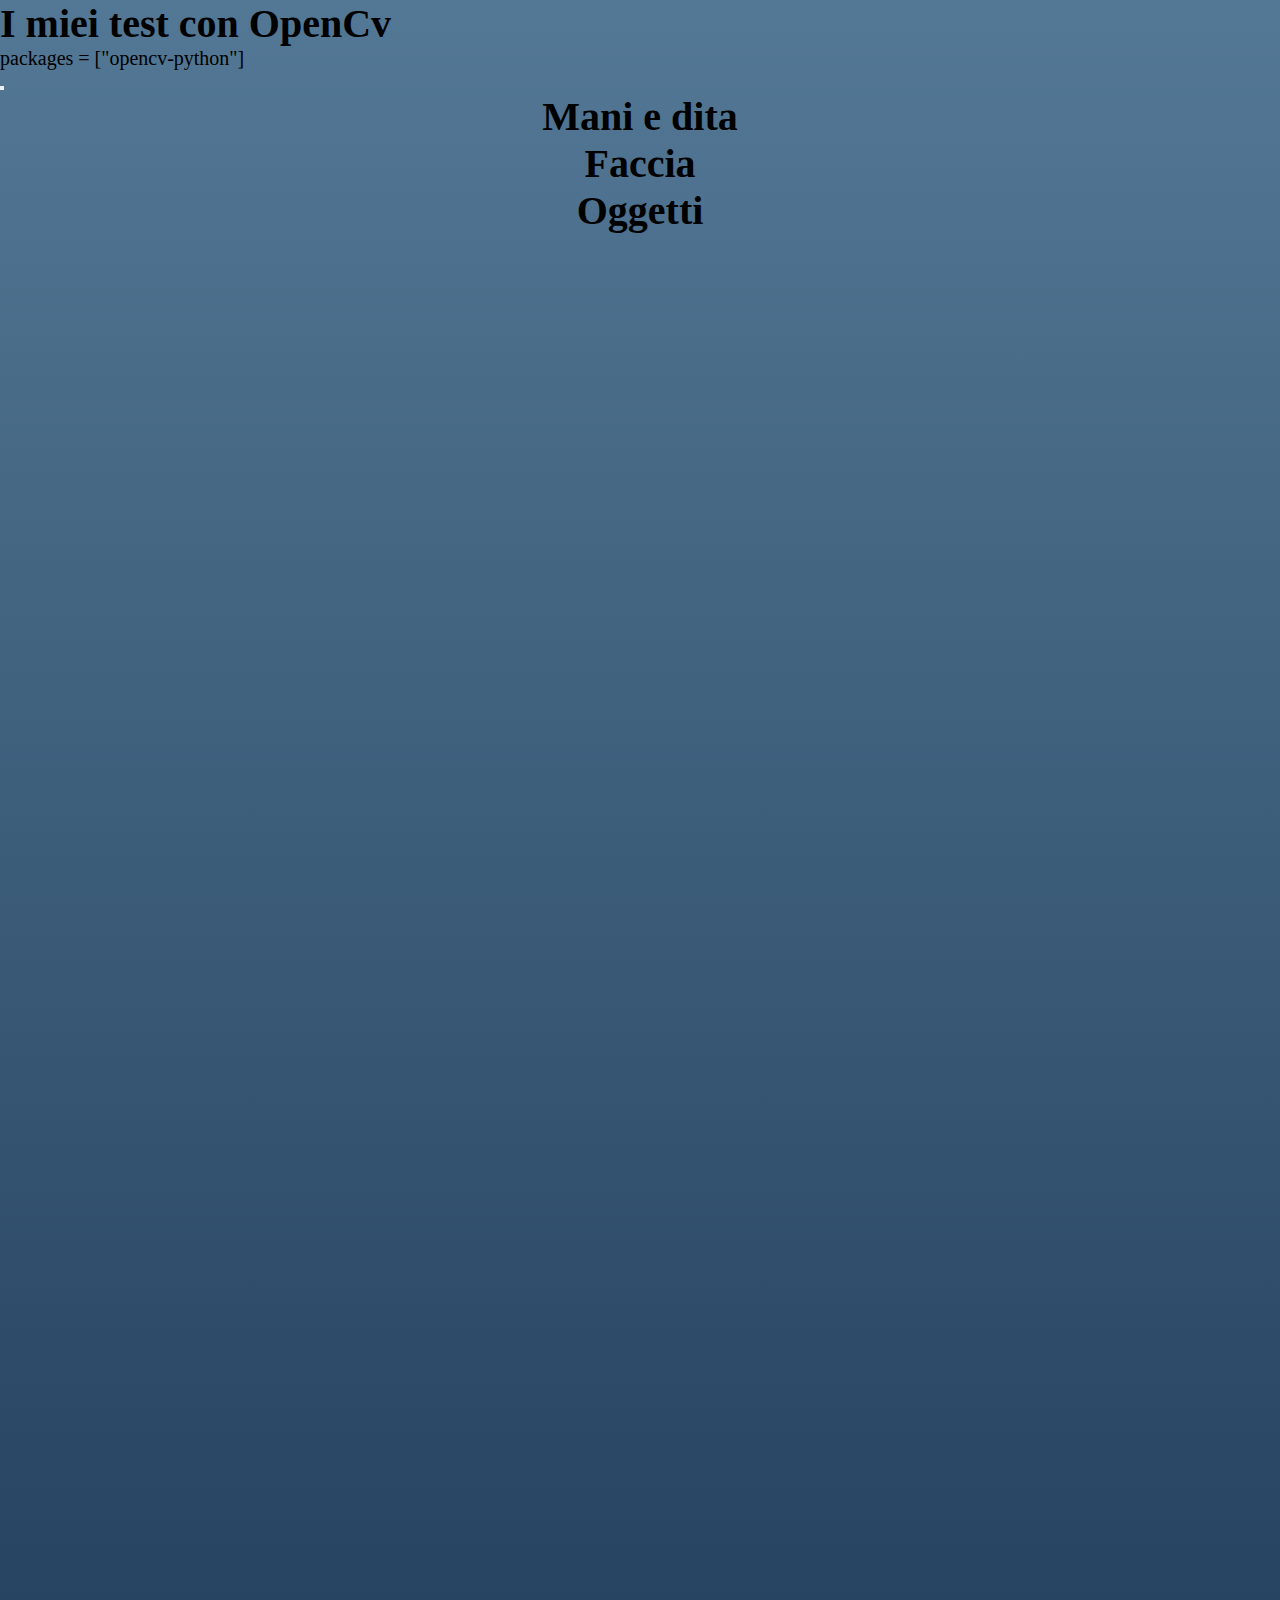
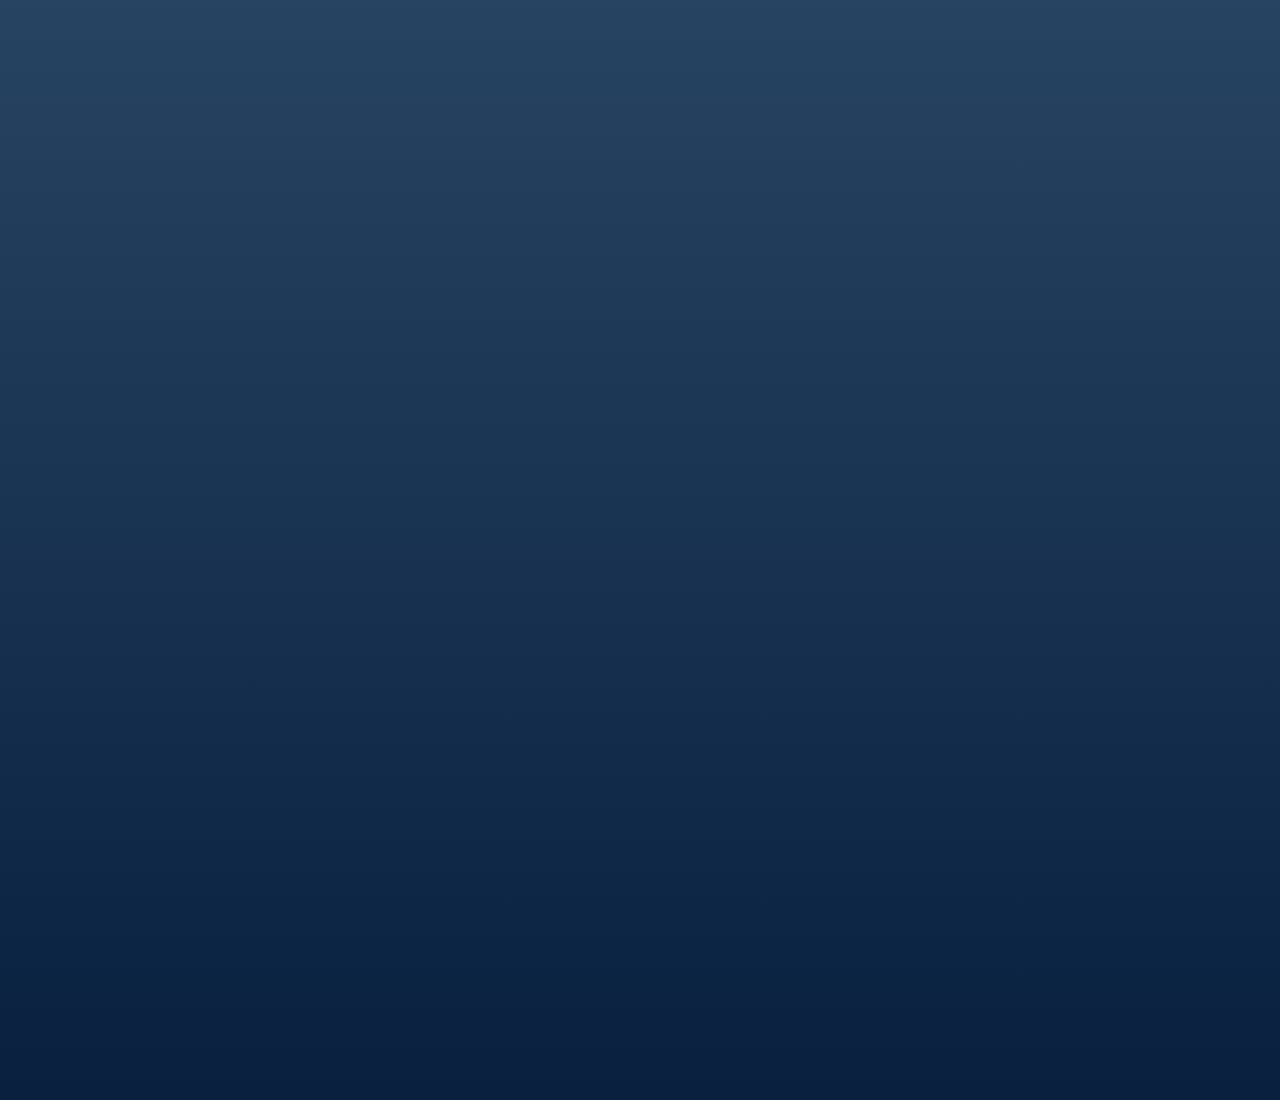
<file: opencv.html>
<!DOCTYPE html>
<html lang="it">
<head>
  <meta charset="UTF-8">
  <meta name="viewport" content="width=device-width, initial-scale=1.0">
  <link rel="stylesheet" href="./css/style.css">
  <meta charset="utf-8" />
  <meta name="viewport" content="width=device-width, initial-scale=1" />
  <link rel="stylesheet" href="https://pyscript.net/releases/2022.12.1/pyscript.css" />
  <script defer src="https://pyscript.net/releases/2022.12.1/pyscript.js"></script>
  <title>Rilevamenti con OpenCv</title>
</head>
<body>
  <div class="menu-btn" id="menuBtn">
    <div class="bar"></div>
    <div class="bar"></div>
    <div class="bar"></div>
  </div>
  <nav class="sidebar" id="sidebar">
    <ul>
      <li><a href="#">Home</a></li>
      <li><a href="#">Esperienza con OpenCv</a></li>
      <li><a href="#">Esperienza con Conversioni dati PDf-Excel</a></li>
      <li><a href="#">Software per l'invio massivo di mail</a></li>
      <li><a href="./file/curricula.pdf" download="curricula.pdf">Curricula</a></li>
      <li><a href="#informazioni_personali">Informazioni personali</a></li>
      <li><a href="#esperienze">Esperienza lavorativa</a></li>
      <li><a href="#competenze">Competenze</a></li>
    </ul>
  </nav>
  <header class="fixed-header" id="myHeader">
    <nav>
      <ul class="nav-list">
        <li><a href="./file/curricula.pdf" download="curricula.pdf">Curricula</a></li>
        <li><a href="#mani">Rilevamento mani e dita</a></li>
        <li><a href="#faccia">Rilevamento Faccia</a></li>
        <li><a href="#oggetti">Oggetti</a></li>
      </ul>
    </nav>
  </header>
  <div class="name" id="name">
    <h1>I miei test con OpenCv</h1>
    <py-script src="./python/mani.py">
      <py-config>
        packages = ["opencv-python"]
      </py-config>
    </py-script>
  </div>
  <button id="back-to-top-button">
    <div class="arrow-up"></div>
  </button>
  <section id="mani">
    <h1 style="text-align: center;">Mani e dita</h1>
    <!-- Contenuto della sezione "mani" -->
  </section>
  <section id="faccia">
    <h1 style="text-align: center;">Faccia</h1>
    <!-- Contenuto della sezione "faccia" -->
  </section>
  <section id="oggetti">
    <h1 style="text-align: center;">Oggetti</h1>
    <!-- Contenuto della sezione "oggetti" -->
  </section>
  <script src="./js/script.js"></script>
</body>
</html>
</file>
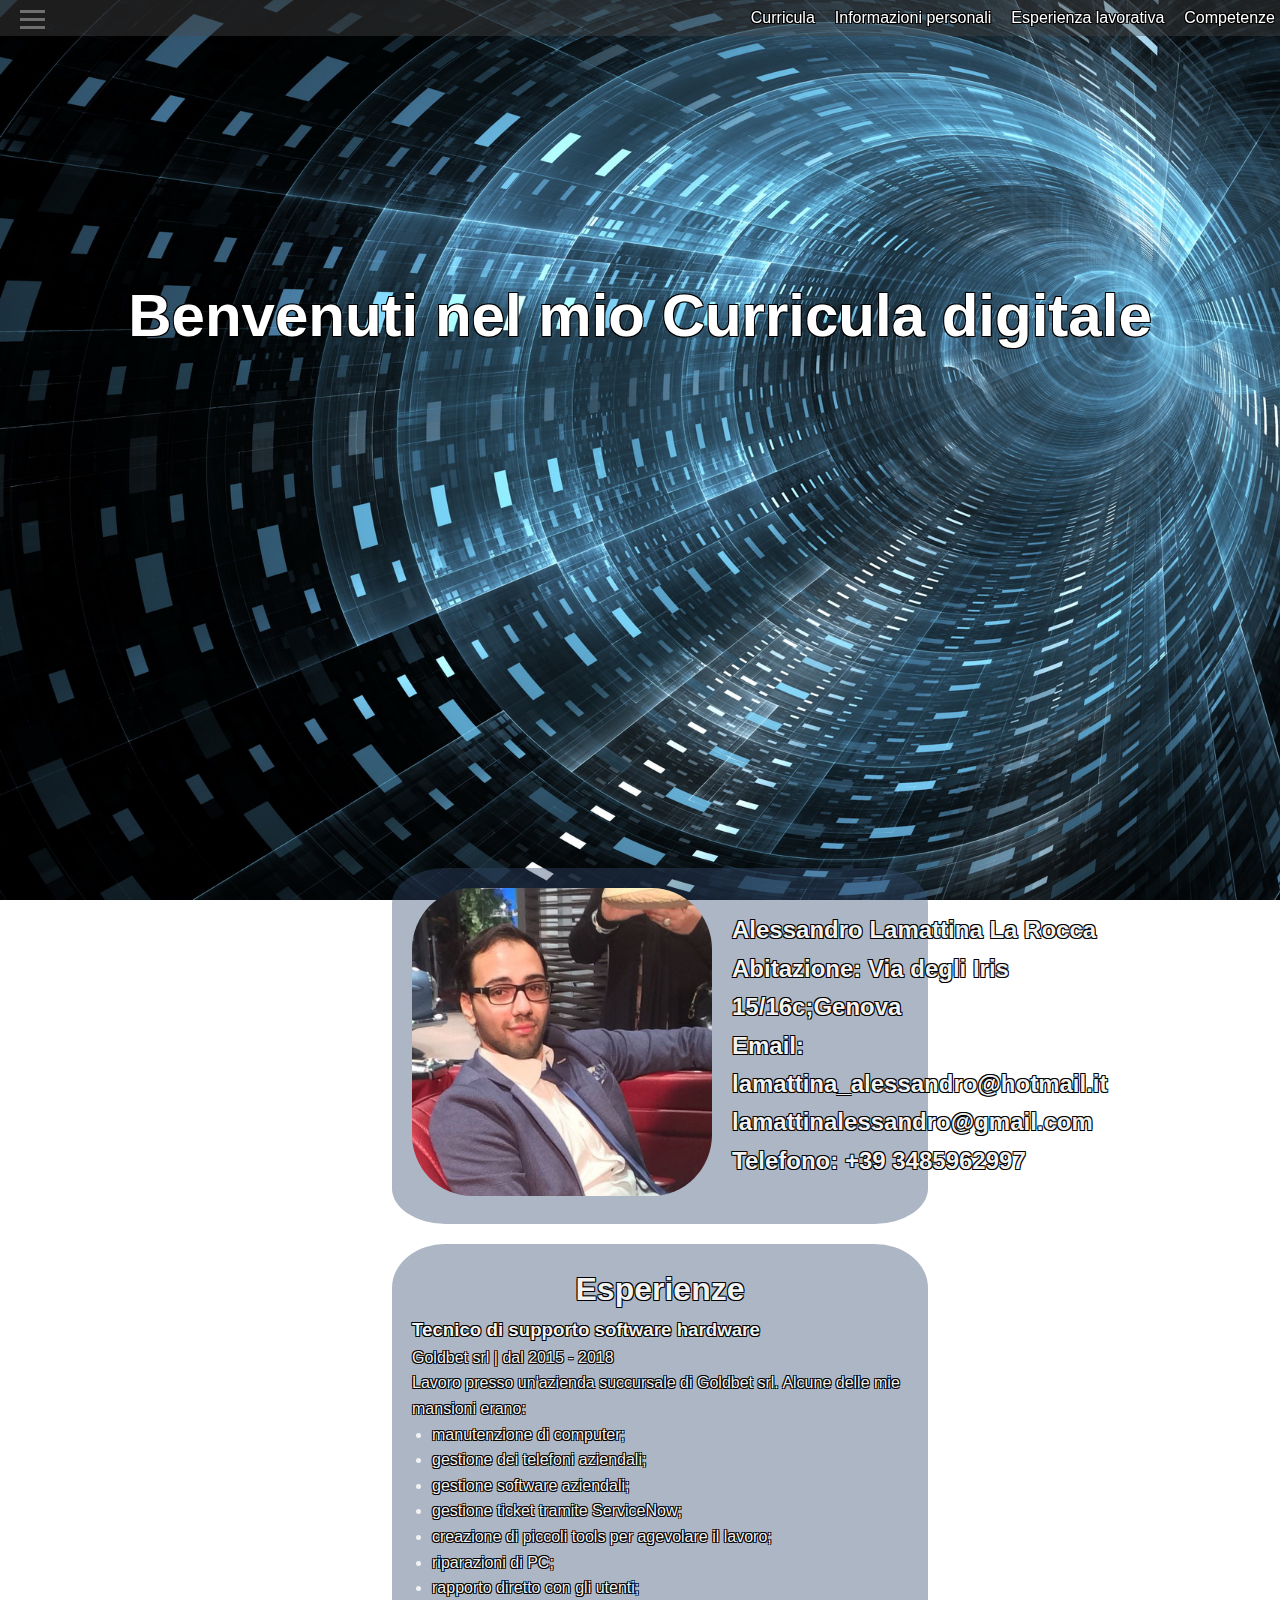
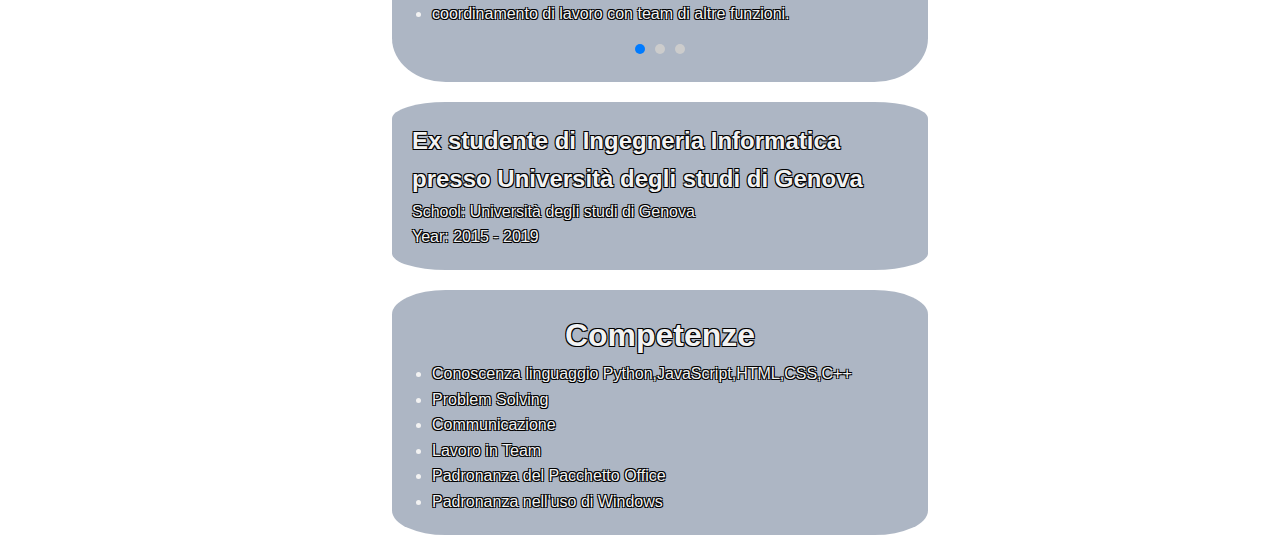
<file: excv/main.html>
<!DOCTYPE html>
<html lang="it">
<head>
  <meta charset="UTF-8">
  <meta name="viewport" content="width=device-width, initial-scale=1.0">
  <link rel="stylesheet" href=".\css\style.css">
  <title>Curriculum Vitae</title>
</head>
<body>
  <div class="menu-btn" id="menuBtn">
    <div class="bar"></div>
    <div class="bar"></div>
    <div class="bar"></div>
</div>
<nav class="sidebar" id="sidebar">
    <ul>
        <li><a href="main.html">Home</a></li>
        <li><a href="opencv.html">Esperienza con OpenCv</a></li>
        <li><a href="#">Esperienza con Conversioni dati PDf-Excel</a></li>
        <li><a href="#">Software per l'invio massivo di mail</a></li>
        <li><a href=".\file\curricula.pdf" download="curricula.pdf">Curricula</a></li>
        <li><a href="#informazioni_personali">Informazioni personali</a></li>
        <li><a href="#esperienze">Esperienza lavorativa</a></li>
        <li><a href="#competenze">Competenze</a></li>
    </ul>
</nav>
  <header class="fixed-header" id="myHeader">
    <nav>
      <ul class="nav-list">
        <li><a href=".\file\curricula.pdf" download="curricula.pdf">Curricula</a></li>
        <li><a href="#informazioni_personali">Informazioni personali</a></li>
        <li><a href="#esperienze">Esperienza lavorativa</a></li>
        <li><a href="#competenze">Competenze</a></li>
      </ul>
    </nav>
  </header>
    <div class="name" id="name">
      <h1>Benvenuti nel mio Curricula digitale</h1>
    </div>
    <button id="back-to-top-button">
      <div class="arrow-up"></div>
  </button>
  <section id="informazioni_personali" style="align-items: right;">
  </section>
  <section id="esperienze" >
    <h1 style="text-align: center;">Esperienze</h1>
    <div id="experience-carousel" class="carousel">
    </div>
    <div id="position-indicator" class="position-indicators">
    </div>
  </section>
  <section id="scuola">
  </section>
  <section id="competenze">
    <h1 style="text-align: center;">Competenze</h1>
  </section>

  <script src=".\js\script.js"></script>
</body>
</html>
</file>
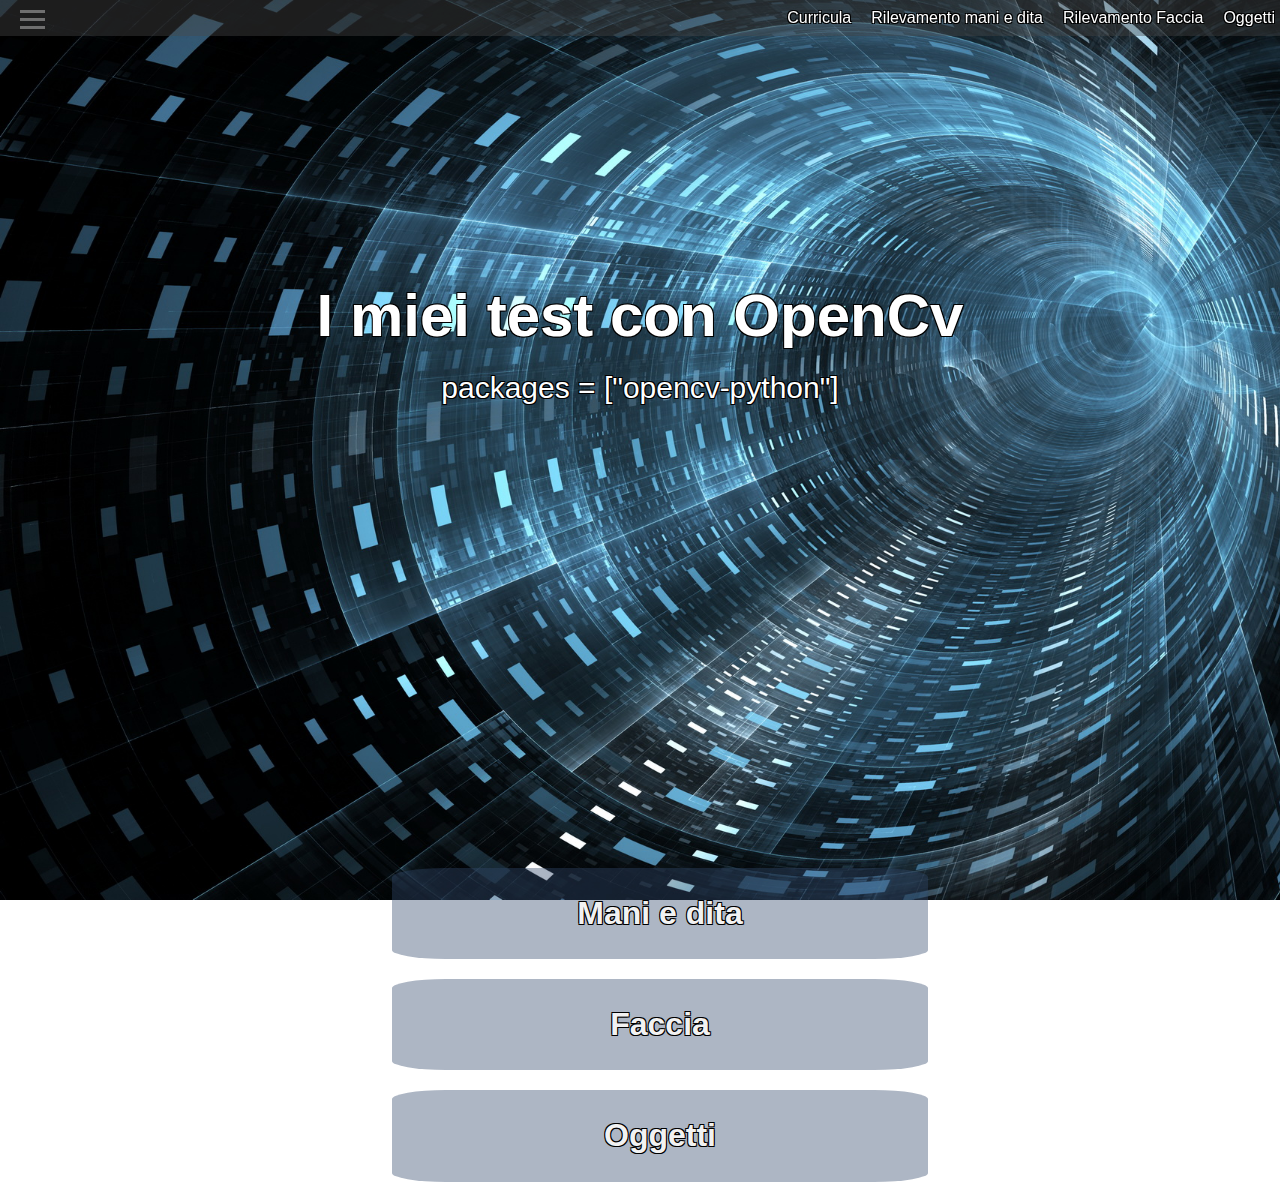
<file: excv/opencv.html>
<!DOCTYPE html>
<html lang="it">
<head>
  <meta charset="UTF-8">
  <meta name="viewport" content="width=device-width, initial-scale=1.0">
  <link rel="stylesheet" href=".\css\style.css">
  <meta charset="utf-8" />
  <meta name="viewport" content="width=device-width, initial-scale=1" />
  <title>Rilevamenti con OpenCv</title>
  <link rel="stylesheet" href="https://pyscript.net/releases/2022.12.1/pyscript.css" />
  <script defer src="https://pyscript.net/releases/2022.12.1/pyscript.js"></script>
</head>
<body>
  <div class="menu-btn" id="menuBtn">
    <div class="bar"></div>
    <div class="bar"></div>
    <div class="bar"></div>
</div>
<nav class="sidebar" id="sidebar">
    <ul>
        <li><a href="#">Home</a></li>
        <li><a href="#">Esperienza con OpenCv</a></li>
        <li><a href="#">Esperienza con Conversioni dati PDf-Excel</a></li>
        <li><a href="#">Software per l'invio massivo di mail</a></li>
        <li><a href=".\file\curricula.pdf" download="curricula.pdf">Curricula</a></li>
        <li><a href="#informazioni_personali">Informazioni personali</a></li>
        <li><a href="#esperienze">Esperienza lavorativa</a></li>
        <li><a href="#competenze">Competenze</a></li>
    </ul>
</nav>
  <header class="fixed-header" id="myHeader">
    <nav>
      <ul class="nav-list">
        <li><a href=".\file\curricula.pdf" download="curricula.pdf">Curricula</a></li>
        <li><a href="#mani">Rilevamento mani e dita</a></li>
        <li><a href="#faccia">Rilevamento Faccia</a></li>
        <li><a href="#oggetti">Oggetti</a></li>
      </ul>
    </nav>
  </header>
    <div class="name" id="name">
      <h1>I miei test con OpenCv</h1>
      <py-config>
        packages = ["opencv-python"]
      </py-config>
      <py-script src="./cam.py"></py-script>

    </div>
</html>
    </div>
    <button id="back-to-top-button">
      <div class="arrow-up"></div>
  </button>
  <section id="mani" >
    <h1 style="text-align: center;">Mani e dita</h1>
    
  </section>
  <section id="faccia">
    <h1 style="text-align: center;">Faccia</h1>
    
  </section>
  <section id="oggetti">
    <h1 style="text-align: center;">Oggetti</h1>
  </section>

  <script src=".\js\script.js"></script>
</body>
</html>
</file>
<file: excv/mycv2.0/css/style.css>
@charset "UTF-8";
* {
  margin: 0;
  padding: 0;
  box-sizing: border-box;
}

body {
  min-height: 300vh;
  background-image: linear-gradient(to top, #09203f 0%, #537895 100%);
  font-size: 20px;  
  overflow-x: hidden;
}
#informazioni_personali {
  display: flex; 
  align-items: center; 
  
}
::-webkit-scrollbar {
  width: 0px;
  height: 0px;
}

#informazioni_personali img {
  max-width: 300px;
  margin-right: 20px; 
  border-radius: 20%;
}

#competenze {
  flex-direction: column;
}
#competenze h1 {
  text-align: center;
  margin-top: 0px;
}

content section {
  height: 100vh;
  display: flex;
  justify-content: center;
  align-items: center;
  font-family: "Montserrat", sans-serif;
  font-weight: 700;
  text-transform: uppercase;
  font-size: 1em;
  letter-spacing: 2pt;
  color: #fff;
}

nav {
  position: fixed;
  width: 100%;
  height: 100%;
  top: 0;
  left: 0;
  display: flex;
  justify-content: center;
  align-items: center;
  display: none;
}
nav ul {
  list-style: none;
}
nav ul li {
  font-family: "Montserrat", sans-serif;
  font-weight: 700;
  text-transform: uppercase;
  line-height: 2;
  letter-spacing: 1pt;
  font-size: 2em;
  color: #09203f;
  animation: fadeDown 0.5s forwards;
  opacity: 0;
  cursor: pointer;
  transform: translateY(-20px);
  transition: all 0.3s cubic-bezier(0.455, 0.03, 0.515, 0.955);
}
nav ul li:hover {
  text-shadow: 2px 1px 40px rgba(0, 0, 0, 0.5);
  opacity: 0.8;
}
nav ul li:nth-child(1) {
  animation-delay: 0.8s;
}
nav ul li:nth-child(2) {
  animation-delay: 0.9s;
}
nav ul li:nth-child(3) {
  animation-delay: 1s;
}
nav #nav-close {
  position: fixed;
  top: 40px;
  right: 40px;
  font-size: 1.5em;
  cursor: pointer;
  animation: fadeDown 0.5s forwards;
  animation-delay: 1.1s;
  opacity: 0;
  color: #09203f;
  transform: translateY(-20px);
}
@keyframes fadeDown {
  0% {
    opacity: 0;
    transform: translateY(-20px);
  }
  100% {
    opacity: 1;
    transform: translateY(0);
  }
}
</file>
<file: excv/mycv2.0/css/header.css>
header {
    position: fixed;
    width: 100%;
    height: 100%;
    top: 0;
    left: 0;
    display: flex;
    flex-direction: column;
    justify-content: center;
    align-items: center;
    font-size: 20px;
  }
  header h1, header button {
    position: relative;
    z-index: 10;
  }
  header h1 {
    text-transform: uppercase;
    letter-spacing: 1pt;
    font-size: 3em;
    color: #fff;
    font-family: "Montserrat", sans-serif;
  }
  header button {
    font-family: "Font Awesome 5 Free";
    font-weight: 900;
    position: absolute;
    bottom: 100px;
    left: calc(50% - 60px);
    width: 120px;
    height: 50px;
    border: 0;
    box-shadow: 2px 1px 20px 0 rgba(0, 0, 0, 0.5);
    border-radius: 10px;
    cursor: pointer;
    background: #fff;
    font-size: 1em;
    color: #09203f;
    transition: all 0.8s cubic-bezier(0.645, 0.045, 0.355, 1), transform 0.3s cubic-bezier(0.455, 0.03, 0.515, 0.955), box-shadow 0.3s cubic-bezier(0.455, 0.03, 0.515, 0.955);
    overflow: hidden;
  }
  header button:hover {
    box-shadow: 0 0 0 0 rgba(0, 0, 0, 0.5);
  }
  header button:focus {
    outline: 0;
  }
  header button:before, header button:after {
    font-family: "Font Awesome 5 Free";
    transition: all 0.8s cubic-bezier(0.645, 0.045, 0.355, 1);
    top: 17px;
    position: absolute;
  }
  header button:before {
    content: "";
    opacity: 1;
    left: 53px;
  }
  header button:after {
    content: "";
    opacity: 0;
    left: 0;
  }
  header .triangle {
    position: absolute;
    z-index: 1;
    top: 0;
    left: 0;
    width: 100%;
    height: 100%;
    background: linear-gradient(to top, #09203f 0%, #537895 100%);
    transition: all 0.8s cubic-bezier(0.645, 0.045, 0.355, 1);
    display: flex;
    justify-content: center;
    align-items: center;
    pointer-events: none;
  }
  header .triangle.left {
    clip-path: polygon(0 0, 0% 100%, 100% 100%);
  }
  header .triangle.right {
    clip-path: polygon(100% 0, 0 0, 100% 100%);
  }
  header.open .triangle.left {
    clip-path: polygon(0 0, 0 100%, 0 100%);
  }
  header.open .triangle.right {
    clip-path: polygon(100% 0, 100% 0, 100% 100%);
  }
  header.open button {
    left: 40px;
    bottom: 40px;
    width: 50px;
    border-radius: 50%;
  }
  header.open button:before {
    opacity: 0;
    left: 100%;
  }
  header.open button:after {
    opacity: 1;
    left: 18px;
  }
  header.open button.menu {
    width: 100%;
    height: 100%;
    bottom: 0;
    left: 0;
    border-radius: 0;
  }
  header.open button.menu:after {
    left: -100%;
  }
</file>
<file: excv/mycv2.0/css/high_menu.css>
.fixed-header {
    position: fixed;
    top: 0;
    left: 0;
    width: 100%;
  
    color: #fff;
    text-shadow: -1px -1px 0 #000,1px -1px 0 #000, -1px  1px 0 #000, 1px  1px 0 #000;
    opacity: 1; 
    transition: opacity 0.3s ease-in-out;
   
  }
  .fixed-header {
    position: fixed;
    top: 0;
    left: 0;
    width: 100%;
    color: #fff;
    opacity: 1;
    transition: opacity 0.3s ease-in-out; 
  }
  
  .fixed-header.hidden {
    opacity: 0; 
  }
  .nav-list {
    list-style: none;
    display: flex;
    padding: 0;
    margin: 5px;
    justify-content: flex-end; /* Allinea gli elementi a destra */
  }
  
  .nav-list li {
    margin-left: 20px; /* Spaziatura a sinistra tra gli elementi */
  }
  
  .nav-list li:first-child {
    margin-left: auto; /* Allinea il primo elemento a sinistra */
  }
  
  .nav-list a {
    text-decoration: none;
    color: #fff;
    transition: color 0.3s ease-in-out;
  }
  
  .nav-list a:hover {
    color: #ff9900;
  }
</file>
<file: excv/mycv2.0/css/up_button.css>
#back-to-top-button {
    position: fixed;
    bottom: 20px;
    right: 20px;
    display: none;
    background-color:transparent;
    color: #fff;
    border: none;
    padding: 10px;
    cursor: pointer;
    border-radius: 50%; 
    width: 60px;
    height: 60px;
    box-shadow: 0 2px 4px rgba(0, 0, 0, 1);
   
  }
  
  .arrow-up {
    width: 0;
    height: 0;
    border-left: 10px solid transparent;
    border-right: 10px solid transparent;
    border-bottom: 12px solid #fff; 
    position: absolute;
    top: 50%;
    left: 50%;
    transform: translate(-50%, -50%);
  }
  
  #back-to-top-button:hover {
    background-color: #0056b3;
  }
</file>
<file: excv/mycv2.0/css/carousel.css>
#esperienze {
    display: flex;
    overflow: hidden; 
    flex-direction: column;
  }
  :root {
    --crsl-bg: transparent;
    --box-bg: rgba(30, 39, 46,0.3);
    --box-shadow: #0000001c;
    --box-shadow-border: #0000000f;
    --box-border: #fff;
  }
  #experience{
    color: white;
  }
  .carousel {
    position: relative;
    display: block;
    width: 100%;
    box-sizing: border-box;
  }
  .carousel__prev, .carousel__next {
    position: absolute;
    bottom: -15%;
    transition: transform 0.25s ease;
  }
  .carousel__prev i, .carousel__next i {
    font-size: 60px;
    color: var(--box-border);
    cursor: pointer;
  }
  .carousel__prev:hover, .carousel__next:hover {
    transform: scale(1.25);
  }
  .carousel__prev {
    left: 40%;
  }
  .carousel__next {
    right: 40%;
  }
  .carousel__body {
    width: 100%;
    padding: 20px 0 50px 0;
    overflow: hidden;
  }
  .carousel__body .carousel__slider {
    position: relative;
    transition: transform 1s ease-in-out;
    background: var(--crsl-bg);
  }
  .carousel__body .carousel__slider__item {
    position: relative;
    display: block;
    float: left;
    box-sizing: border-box;
    margin-left: 20px;
    margin-right: 20px;
  }
  .carousel__body .carousel__slider__item .item__3d-frame {
    position: relative;
    width: 100%;
    height: 100%;
    transition: transform 1s ease-in-out;
    -webkit-transform-style: preserve-3d;
    transform-style: preserve-3d;
  }
  .carousel__body .carousel__slider__item .item__3d-frame:after {
    content: "";
    position: absolute;
    bottom: -15%;
    width: 100%;
    height: 40px;
    background: var(--box-shadow);
    box-shadow: 0px 0px 5px 5px var(--box-shadow);
    transform: rotateX(90deg) translate3d(0px, -20px, 0px);
    opacity: 0.85;
  }
  .carousel__body .carousel__slider__item .item__3d-frame__box {
    display: flex;
    align-items: center;
    vertical-align: middle;
    text-align: center;
    position: absolute;
    width: 100%;
    height: 100%;
    box-sizing: border-box;
    border-color: var(--box-border);
    background: var(--box-bg);
    border-width: 3px;
    border-style: solid;
  }
  .carousel__body .carousel__slider__item .item__3d-frame__box h1 {
    font-size: 7em;
    width: 100%;
    color: var(--box-border);
  }
  .carousel__body .carousel__slider__item .item__3d-frame__box--right, .carousel__body .carousel__slider__item .item__3d-frame__box--left {
    top: 0;
    width: 40px;
    backface-visibility: hidden;
  }
  .carousel__body .carousel__slider__item .item__3d-frame__box--left {
    left: 0;
    border-left-width: 5px;
    transform: translate3d(1px, 0, -40px) rotateY(-90deg);
    transform-origin: 0%;
  }
  .carousel__body .carousel__slider__item .item__3d-frame__box--right {
    right: 0;
    border-right-width: 5px;
    transform: translate3d(-1px, 0, -40px) rotateY(90deg);
    transform-origin: 100%;
  }
</file>
<file: excv/test/style.css>
@charset "UTF-8";
* {
  margin: 0;
  padding: 0;
  box-sizing: border-box;
}

body {
  min-height: 300vh;
  background-image: linear-gradient(to top, #09203f 0%, #537895 100%);
  font-size: 30px;
}

header {
  position: fixed;
  width: 100%;
  height: 100%;
  top: 0;
  left: 0;
  display: flex;
  flex-direction: column;
  justify-content: center;
  align-items: center;
  font-size: 20px;
}
header h1, header button {
  position: relative;
  z-index: 10;
}
header h1 {
  text-transform: uppercase;
  letter-spacing: 1pt;
  font-size: 3em;
  color: #fff;
  font-family: "Montserrat", sans-serif;
}
header button {
  font-family: "Font Awesome 5 Free";
  font-weight: 900;
  position: absolute;
  bottom: 100px;
  left: calc(50% - 60px);
  width: 120px;
  height: 50px;
  border: 0;
  box-shadow: 2px 1px 20px 0 rgba(0, 0, 0, 0.5);
  border-radius: 10px;
  cursor: pointer;
  background: #fff;
  font-size: 1em;
  color: #09203f;
  transition: all 0.8s cubic-bezier(0.645, 0.045, 0.355, 1), transform 0.3s cubic-bezier(0.455, 0.03, 0.515, 0.955), box-shadow 0.3s cubic-bezier(0.455, 0.03, 0.515, 0.955);
  overflow: hidden;
}
header button:hover {
  box-shadow: 0 0 0 0 rgba(0, 0, 0, 0.5);
}
header button:focus {
  outline: 0;
}
header button:before, header button:after {
  font-family: "Font Awesome 5 Free";
  transition: all 0.8s cubic-bezier(0.645, 0.045, 0.355, 1);
  top: 17px;
  position: absolute;
}
header button:before {
  content: "";
  opacity: 1;
  left: 53px;
}
header button:after {
  content: "";
  opacity: 0;
  left: 0;
}
header .triangle {
  position: absolute;
  z-index: 1;
  top: 0;
  left: 0;
  width: 100%;
  height: 100%;
  background: linear-gradient(to top, #09203f 0%, #537895 100%);
  transition: all 0.8s cubic-bezier(0.645, 0.045, 0.355, 1);
  display: flex;
  justify-content: center;
  align-items: center;
  pointer-events: none;
}
header .triangle.left {
  clip-path: polygon(0 0, 0% 100%, 100% 100%);
}
header .triangle.right {
  clip-path: polygon(100% 0, 0 0, 100% 100%);
}
header.open .triangle.left {
  clip-path: polygon(0 0, 0 100%, 0 100%);
}
header.open .triangle.right {
  clip-path: polygon(100% 0, 100% 0, 100% 100%);
}
header.open button {
  left: 40px;
  bottom: 40px;
  width: 50px;
  border-radius: 50%;
}
header.open button:before {
  opacity: 0;
  left: 100%;
}
header.open button:after {
  opacity: 1;
  left: 18px;
}
header.open button.menu {
  width: 100%;
  height: 100%;
  bottom: 0;
  left: 0;
  border-radius: 0;
}
header.open button.menu:after {
  left: -100%;
}

content section {
  height: 100vh;
  display: flex;
  justify-content: center;
  align-items: center;
  font-family: "Montserrat", sans-serif;
  font-weight: 700;
  text-transform: uppercase;
  font-size: 1em;
  letter-spacing: 2pt;
  color: #fff;
}

nav {
  position: fixed;
  width: 100%;
  height: 100%;
  top: 0;
  left: 0;
  display: flex;
  justify-content: center;
  align-items: center;
  display: none;
}
nav ul {
  list-style: none;
}
nav ul li {
  font-family: "Montserrat", sans-serif;
  font-weight: 700;
  text-transform: uppercase;
  line-height: 2;
  letter-spacing: 1pt;
  font-size: 2em;
  color: #09203f;
  animation: fadeDown 0.5s forwards;
  opacity: 0;
  cursor: pointer;
  transform: translateY(-20px);
  transition: all 0.3s cubic-bezier(0.455, 0.03, 0.515, 0.955);
}
nav ul li:hover {
  text-shadow: 2px 1px 40px rgba(0, 0, 0, 0.5);
  opacity: 0.8;
}
nav ul li:nth-child(1) {
  animation-delay: 0.8s;
}
nav ul li:nth-child(2) {
  animation-delay: 0.9s;
}
nav ul li:nth-child(3) {
  animation-delay: 1s;
}
nav #nav-close {
  position: fixed;
  top: 40px;
  right: 40px;
  font-size: 1.5em;
  cursor: pointer;
  animation: fadeDown 0.5s forwards;
  animation-delay: 1.1s;
  opacity: 0;
  color: #09203f;
  transform: translateY(-20px);
}
@keyframes fadeDown {
  0% {
    opacity: 0;
    transform: translateY(-20px);
  }
  100% {
    opacity: 1;
    transform: translateY(0);
  }
}
</file>
<file: excv/mycv2.0/backup 10-09 no carousel/css/style.css>
@charset "UTF-8";
* {
  margin: 0;
  padding: 0;
  box-sizing: border-box;
}

body {
  min-height: 300vh;
  background-image: linear-gradient(to top, #09203f 0%, #537895 100%);
  font-size: 20px;  
  overflow-x: hidden;
}
#informazioni_personali {
  display: flex; 
  align-items: center; 
  
}
::-webkit-scrollbar {
  width: 0px;
  height: 0px;
}

#informazioni_personali img {
  max-width: 300px;
  margin-right: 20px; 
  border-radius: 20%;
}

#competenze {
  flex-direction: column;
}
#competenze h1 {
  text-align: center;
  margin-top: 0px;
}

content section {
  height: 100vh;
  display: flex;
  justify-content: center;
  align-items: center;
  font-family: "Montserrat", sans-serif;
  font-weight: 700;
  text-transform: uppercase;
  font-size: 1em;
  letter-spacing: 2pt;
  color: #fff;
}

nav {
  position: fixed;
  width: 100%;
  height: 100%;
  top: 0;
  left: 0;
  display: flex;
  justify-content: center;
  align-items: center;
  display: none;
}
nav ul {
  list-style: none;
}
nav ul li {
  font-family: "Montserrat", sans-serif;
  font-weight: 700;
  text-transform: uppercase;
  line-height: 2;
  letter-spacing: 1pt;
  font-size: 2em;
  color: #09203f;
  animation: fadeDown 0.5s forwards;
  opacity: 0;
  cursor: pointer;
  transform: translateY(-20px);
  transition: all 0.3s cubic-bezier(0.455, 0.03, 0.515, 0.955);
}
nav ul li:hover {
  text-shadow: 2px 1px 40px rgba(0, 0, 0, 0.5);
  opacity: 0.8;
}
nav ul li:nth-child(1) {
  animation-delay: 0.8s;
}
nav ul li:nth-child(2) {
  animation-delay: 0.9s;
}
nav ul li:nth-child(3) {
  animation-delay: 1s;
}
nav #nav-close {
  position: fixed;
  top: 40px;
  right: 40px;
  font-size: 1.5em;
  cursor: pointer;
  animation: fadeDown 0.5s forwards;
  animation-delay: 1.1s;
  opacity: 0;
  color: #09203f;
  transform: translateY(-20px);
}
@keyframes fadeDown {
  0% {
    opacity: 0;
    transform: translateY(-20px);
  }
  100% {
    opacity: 1;
    transform: translateY(0);
  }
}
</file>
<file: excv/mycv2.0/backup 10-09 no carousel/css/header.css>
header {
    position: fixed;
    width: 100%;
    height: 100%;
    top: 0;
    left: 0;
    display: flex;
    flex-direction: column;
    justify-content: center;
    align-items: center;
    font-size: 20px;
  }
  header h1, header button {
    position: relative;
    z-index: 10;
  }
  header h1 {
    text-transform: uppercase;
    letter-spacing: 1pt;
    font-size: 3em;
    color: #fff;
    font-family: "Montserrat", sans-serif;
  }
  header button {
    font-family: "Font Awesome 5 Free";
    font-weight: 900;
    position: absolute;
    bottom: 100px;
    left: calc(50% - 60px);
    width: 120px;
    height: 50px;
    border: 0;
    box-shadow: 2px 1px 20px 0 rgba(0, 0, 0, 0.5);
    border-radius: 10px;
    cursor: pointer;
    background: #fff;
    font-size: 1em;
    color: #09203f;
    transition: all 0.8s cubic-bezier(0.645, 0.045, 0.355, 1), transform 0.3s cubic-bezier(0.455, 0.03, 0.515, 0.955), box-shadow 0.3s cubic-bezier(0.455, 0.03, 0.515, 0.955);
    overflow: hidden;
  }
  header button:hover {
    box-shadow: 0 0 0 0 rgba(0, 0, 0, 0.5);
  }
  header button:focus {
    outline: 0;
  }
  header button:before, header button:after {
    font-family: "Font Awesome 5 Free";
    transition: all 0.8s cubic-bezier(0.645, 0.045, 0.355, 1);
    top: 17px;
    position: absolute;
  }
  header button:before {
    content: "";
    opacity: 1;
    left: 53px;
  }
  header button:after {
    content: "";
    opacity: 0;
    left: 0;
  }
  header .triangle {
    position: absolute;
    z-index: 1;
    top: 0;
    left: 0;
    width: 100%;
    height: 100%;
    background: linear-gradient(to top, #09203f 0%, #537895 100%);
    transition: all 0.8s cubic-bezier(0.645, 0.045, 0.355, 1);
    display: flex;
    justify-content: center;
    align-items: center;
    pointer-events: none;
  }
  header .triangle.left {
    clip-path: polygon(0 0, 0% 100%, 100% 100%);
  }
  header .triangle.right {
    clip-path: polygon(100% 0, 0 0, 100% 100%);
  }
  header.open .triangle.left {
    clip-path: polygon(0 0, 0 100%, 0 100%);
  }
  header.open .triangle.right {
    clip-path: polygon(100% 0, 100% 0, 100% 100%);
  }
  header.open button {
    left: 40px;
    bottom: 40px;
    width: 50px;
    border-radius: 50%;
  }
  header.open button:before {
    opacity: 0;
    left: 100%;
  }
  header.open button:after {
    opacity: 1;
    left: 18px;
  }
  header.open button.menu {
    width: 100%;
    height: 100%;
    bottom: 0;
    left: 0;
    border-radius: 0;
  }
  header.open button.menu:after {
    left: -100%;
  }
</file>
<file: excv/mycv2.0/backup 10-09 no carousel/css/high_menu.css>
.fixed-header {
    position: fixed;
    top: 0;
    left: 0;
    width: 100%;
  
    color: #fff;
    text-shadow: -1px -1px 0 #000,1px -1px 0 #000, -1px  1px 0 #000, 1px  1px 0 #000;
    opacity: 1; 
    transition: opacity 0.3s ease-in-out;
   
  }
  .fixed-header {
    position: fixed;
    top: 0;
    left: 0;
    width: 100%;
    color: #fff;
    opacity: 1;
    transition: opacity 0.3s ease-in-out; 
  }
  
  .fixed-header.hidden {
    opacity: 0; 
  }
  .nav-list {
    list-style: none;
    display: flex;
    padding: 0;
    margin: 5px;
    justify-content: flex-end; /* Allinea gli elementi a destra */
  }
  
  .nav-list li {
    margin-left: 20px; /* Spaziatura a sinistra tra gli elementi */
  }
  
  .nav-list li:first-child {
    margin-left: auto; /* Allinea il primo elemento a sinistra */
  }
  
  .nav-list a {
    text-decoration: none;
    color: #fff;
    transition: color 0.3s ease-in-out;
  }
  
  .nav-list a:hover {
    color: #ff9900;
  }
</file>
<file: excv/mycv2.0/backup 10-09 no carousel/css/up_button.css>
#back-to-top-button {
    position: fixed;
    bottom: 20px;
    right: 20px;
    display: none;
    background-color:transparent;
    color: #fff;
    border: none;
    padding: 10px;
    cursor: pointer;
    border-radius: 50%; 
    width: 60px;
    height: 60px;
    box-shadow: 0 2px 4px rgba(0, 0, 0, 1);
   
  }
  
  .arrow-up {
    width: 0;
    height: 0;
    border-left: 10px solid transparent;
    border-right: 10px solid transparent;
    border-bottom: 12px solid #fff; 
    position: absolute;
    top: 50%;
    left: 50%;
    transform: translate(-50%, -50%);
  }
  
  #back-to-top-button:hover {
    background-color: #0056b3;
  }
</file>
<file: excv/mycv2.0/backup 10-09 no carousel/css/carousel.css>
#position-indicator {
    text-align: center;
    margin-top: 10px;
  }
#esperienze {
    display: flex;
    overflow: hidden; 
    flex-direction: column;
  }
.experience-carousel{
    transition: transform 2s ease-in-out; 
    margin-top: 10px;
    background-color: cornflowerblue;
    border-radius: 10%;
  }
.position-dot {
    display: inline-block;
    width: 10px;
    height: 10px;
    background-color: #ccc;
    border-radius: 50%;
    margin: 0 5px;
    cursor: pointer;
  }
  
.position-dot.active {
    background-color: #007bff;
  }
</file>
<file: css/style.css>
@charset "UTF-8";
* {
  margin: 0;
  padding: 0;
  box-sizing: border-box;
}

body {
  min-height: 300vh;
  background-image: linear-gradient(to top, #09203f 0%, #537895 100%);
  font-size: 20px;  
  overflow-x: hidden;
}
#informazioni_personali {
  display: flex; 
  align-items: center; 
  
}
::-webkit-scrollbar {
  width: 0px;
  height: 0px;
}

#informazioni_personali img {
  max-width: 300px;
  margin-right: 20px; 
  border-radius: 20%;
}

#competenze {
  flex-direction: column;
}
#competenze h1 {
  text-align: center;
  margin-top: 0px;
}

content section {
  height: 100vh;
  display: flex;
  justify-content: center;
  align-items: center;
  font-family: "Montserrat", sans-serif;
  font-weight: 700;
  text-transform: uppercase;
  font-size: 1em;
  letter-spacing: 2pt;
  color: #fff;
}

nav {
  position: fixed;
  width: 100%;
  height: 100%;
  top: 0;
  left: 0;
  display: flex;
  justify-content: center;
  align-items: center;
  display: none;
}
nav ul {
  list-style: none;
}
nav ul li {
  font-family: "Montserrat", sans-serif;
  font-weight: 700;
  text-transform: uppercase;
  line-height: 2;
  letter-spacing: 1pt;
  font-size: 2em;
  color: #09203f;
  animation: fadeDown 0.5s forwards;
  opacity: 0;
  cursor: pointer;
  transform: translateY(-20px);
  transition: all 0.3s cubic-bezier(0.455, 0.03, 0.515, 0.955);
}
nav ul li:hover {
  text-shadow: 2px 1px 40px rgba(0, 0, 0, 0.5);
  opacity: 0.8;
}
nav ul li:nth-child(1) {
  animation-delay: 0.8s;
}
nav ul li:nth-child(2) {
  animation-delay: 0.9s;
}
nav ul li:nth-child(3) {
  animation-delay: 1s;
}
nav ul li:nth-child(4) {
  animation-delay: 1.1s;
}
nav ul li:nth-child(5) {
  animation-delay: 1.2s;
}
nav ul li:nth-child(6) {
  animation-delay: 1.3s;
}
nav #nav-close {
  position: fixed;
  top: 40px;
  right: 40px;
  font-size: 1.5em;
  cursor: pointer;
  animation: fadeDown 0.5s forwards;
  animation-delay: 1.1s;
  opacity: 0;
  color: #09203f;
  transform: translateY(-20px);
}
@keyframes fadeDown {
  0% {
    opacity: 0;
    transform: translateY(-20px);
  }
  100% {
    opacity: 1;
    transform: translateY(0);
  }
}
#video-container {
  display: none;
}
section #mani{
  display: flex; 
  flex-direction: column;
}
.python-button {
  font-family:"Montserrat", "sans-serif";
  background-color: transparent;
  color: white; 
  padding: 10px 20px; 
  border: 3px;
  border-color: white;
  border-radius: 5px;
  position: relative;
}
/* Your existing CSS */

@media screen and (max-width: 1000px) {
  body {
    font-size: 16px;
  }
  content section {
    height: 60vh;
  }
  #informazioni_personale{
    margin-left:6%;
  }
  #competenze h1 {
    text-align: center; 
  }
  #mani{
    text-align: center; 
  }
  #cert div{ 
    flex-direction: column;
  }
  #cert img {
    max-width: 400px;
  }
  nav {
    display: block; 
  }
  nav ul li {
    font-size: 1.5em; 
    line-height: 1.5;
    text-align: center; 
    margin: 10px 0;
    opacity: 1; 
    transform: translateY(0);
  }
  nav #nav-close {
    display: block; 
  }
  #video-container {
    display: block;
  }
  section #mani {
    text-align: center;
  }
  .python-button {
    margin: 10px auto;
  }
}
</file>
